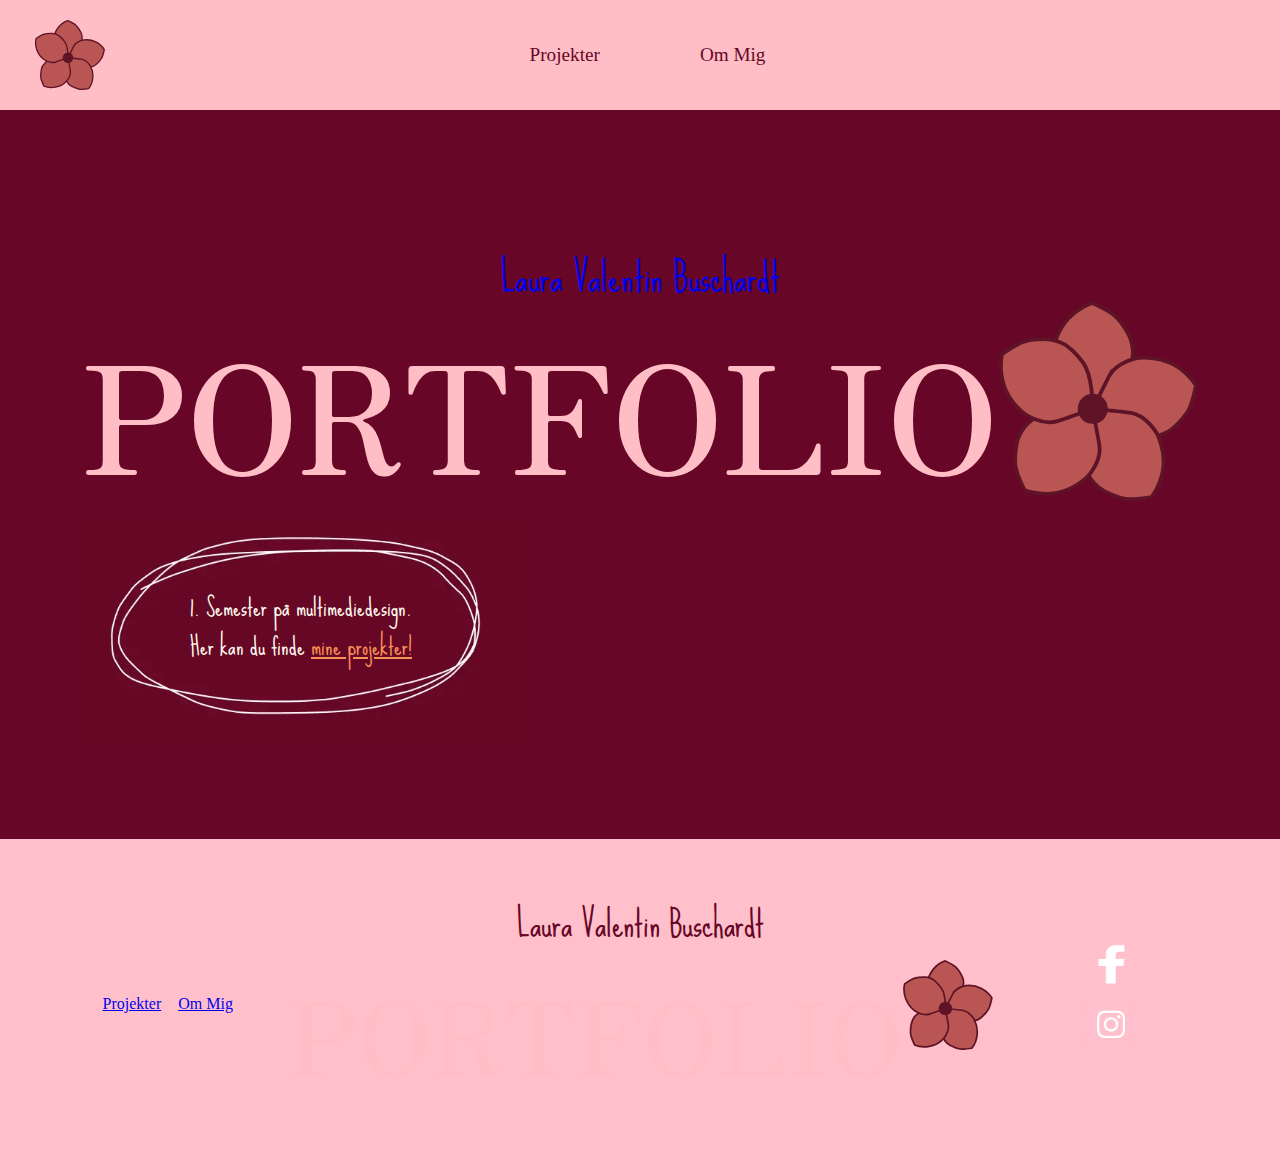
<file: index.html>
<!DOCTYPE html>
<html lang="en">

<head>
    <meta charset="UTF-8">
    <meta name="viewport" content="width=device-width, initial-scale=1.0">
    <meta name="robots" content="noindex">

    <link rel="preconnect" href="https://fonts.googleapis.com">
    <link rel="preconnect" href="https://fonts.gstatic.com" crossorigin>
    <link href="https://fonts.googleapis.com/css2?family=Zen+Old+Mincho:wght@600&display=swap" rel="stylesheet">
    <link href="https://fonts.googleapis.com/css2?family=Sue+Ellen+Francisco&display=swap" rel="stylesheet">
    <link href="https://fonts.googleapis.com/css2?family=Jost:ital@0;1&display=swap" rel="stylesheet">
    <link href="https://fonts.googleapis.com/css2?family=Jost:ital,wght@0,500;1,500&display=swap" rel="stylesheet">

    <link rel="stylesheet" href="css/general.css">
    <link rel="stylesheet" href="css/burger.css">
    <link rel="stylesheet" href="css/footer.css">
    <link rel="stylesheet" href="css/index.css">
    <link rel="icon" type="image/png" sizes="32x32" href="billeder/favicon-32x32.png">
    <title>Portfolio</title>

</head>

<body>
    <header>
        <div class="logo">
            <a href="index.html"> <img src="billeder/logo.svg" alt="logo"> </a>
        </div>

        <nav>
            <ul class="menu">
                <li><a href="projekt.html">Projekter</a></li>
                <li><a href="om.html">Om Mig</a></li>
            </ul>

            <button class="burger">
                <span class="line"></span>
                <span class="line"></span>
                <span class="line"></span>
            </button>
        </nav>
    </header>

    <main class="forside">

        <a href="om.html" id="a_h2">
            <h2 class="forside_h2">Laura Valentin Buschardt</h2>
        </a>

        <div class="del_to">
            <h1>PORTFOLIO</h1>
            <img src="billeder/logo.svg" alt="logo" class="main_logo">
        </div>

        <div class="del_tre">
            <img src="billeder/forside_cirkel.webp" alt="cirkel">
            <div class="tekst">
                <h3>1. Semester på multimediedesign.</h3>
                <h3>Her kan du finde <a href="projekt.html">mine projekter!</a></h3>
            </div>

        </div>


    </main>

    <footer>
        <section>
            <div class="footer_text">
                <a href="om.html">
                    <h3>Laura Valentin Buschardt</h3>
                </a>
                <a href="index.html">
                    <div class="footer_top">
                        <h1 class="h1_footer">PORTFOLIO</h1>
                        <img src="billeder/logo.svg" alt="logo" class="footer_logo">
                    </div>
                </a>

            </div>

            <div class="footer_knapper">
                <a href="projekt.html" class="knap">Projekter</a>
                <a href="om.html" class="knap">Om Mig</a>

            </div>

            <div class="footer_socials">
                <a href="https://www.facebook.com/lauravalentin.buschardt/" target="_blank"
                    rel="noopener noreferrer"><img src="billeder/facebook.webp" alt="facebook" class="facebook"></a>
                <a href="https://www.instagram.com/laurabuschardt/" target="_blank" rel="noopener noreferrer"><img
                        src="billeder/instagram.webp" alt="instagram" class="instagram"></a>

            </div>
        </section>

    </footer>

    <script src="javascript/burger.js"></script>
</body>


</html>
</file>
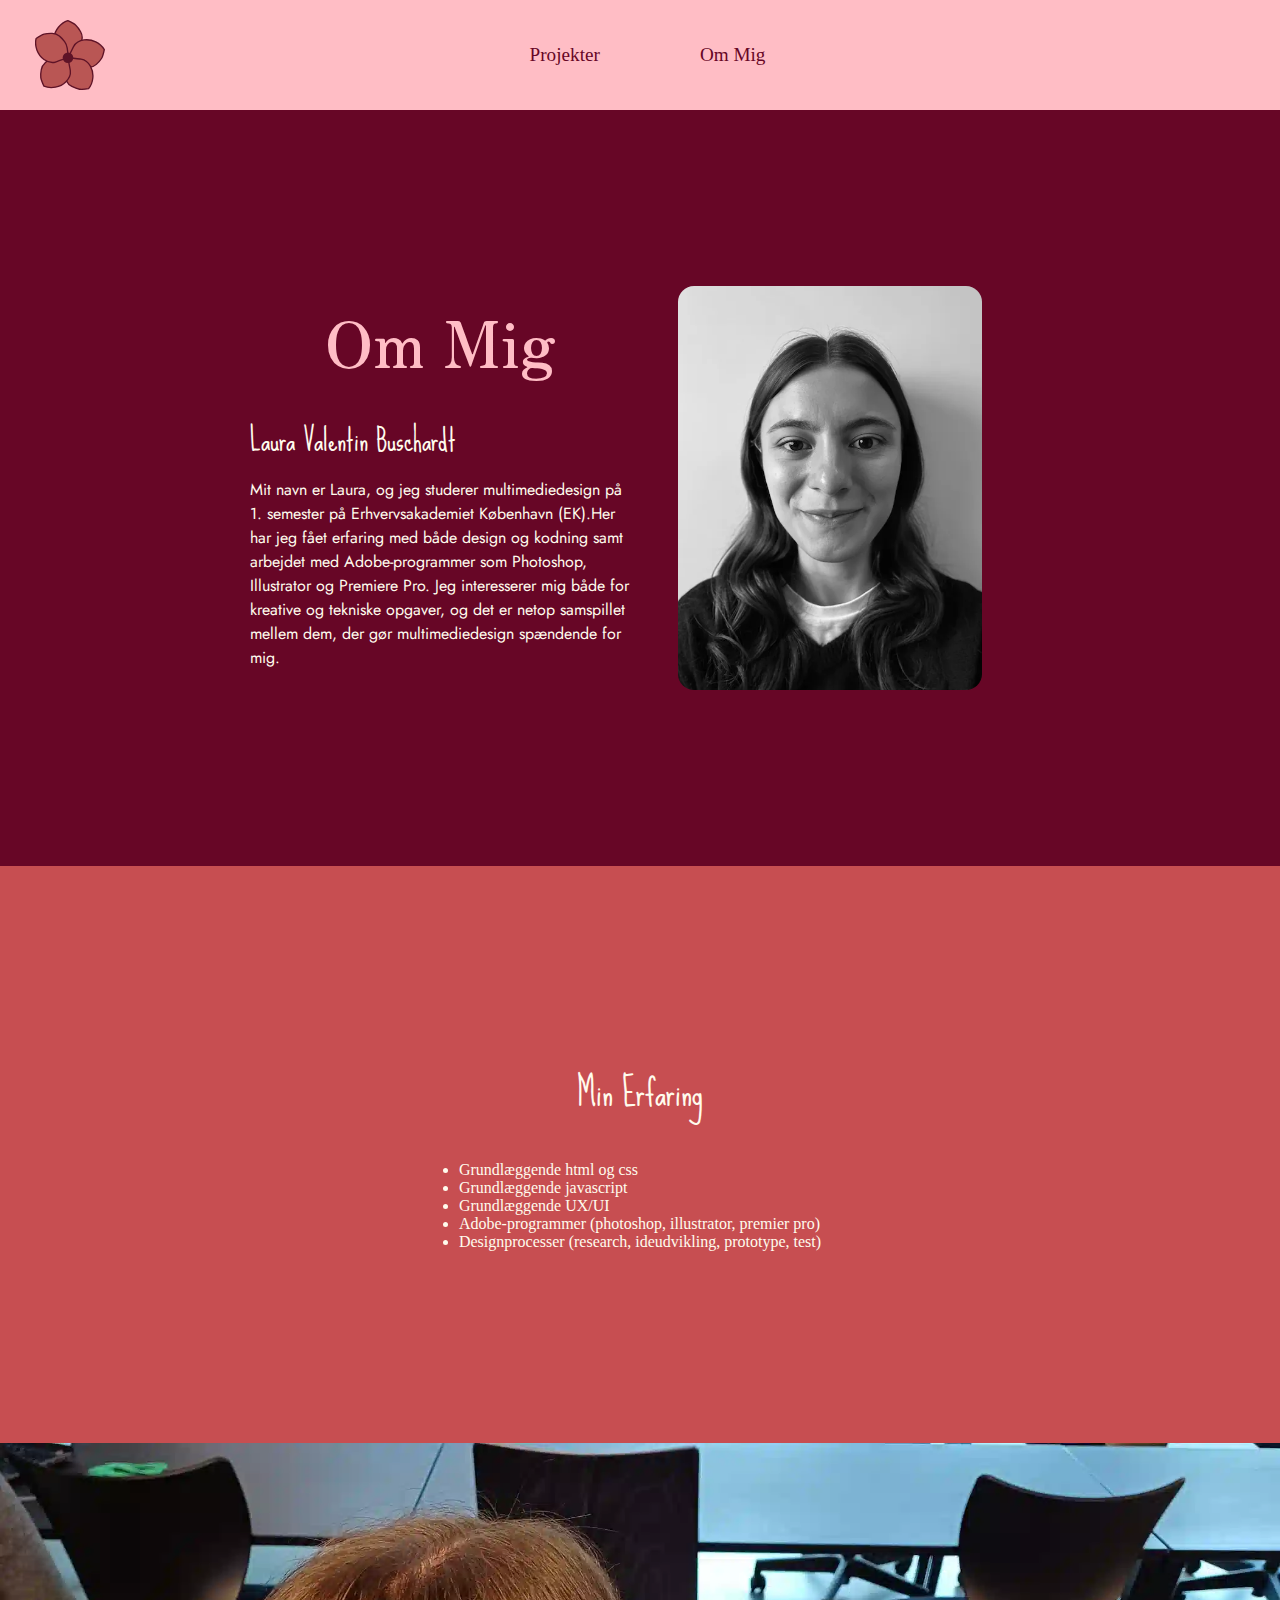
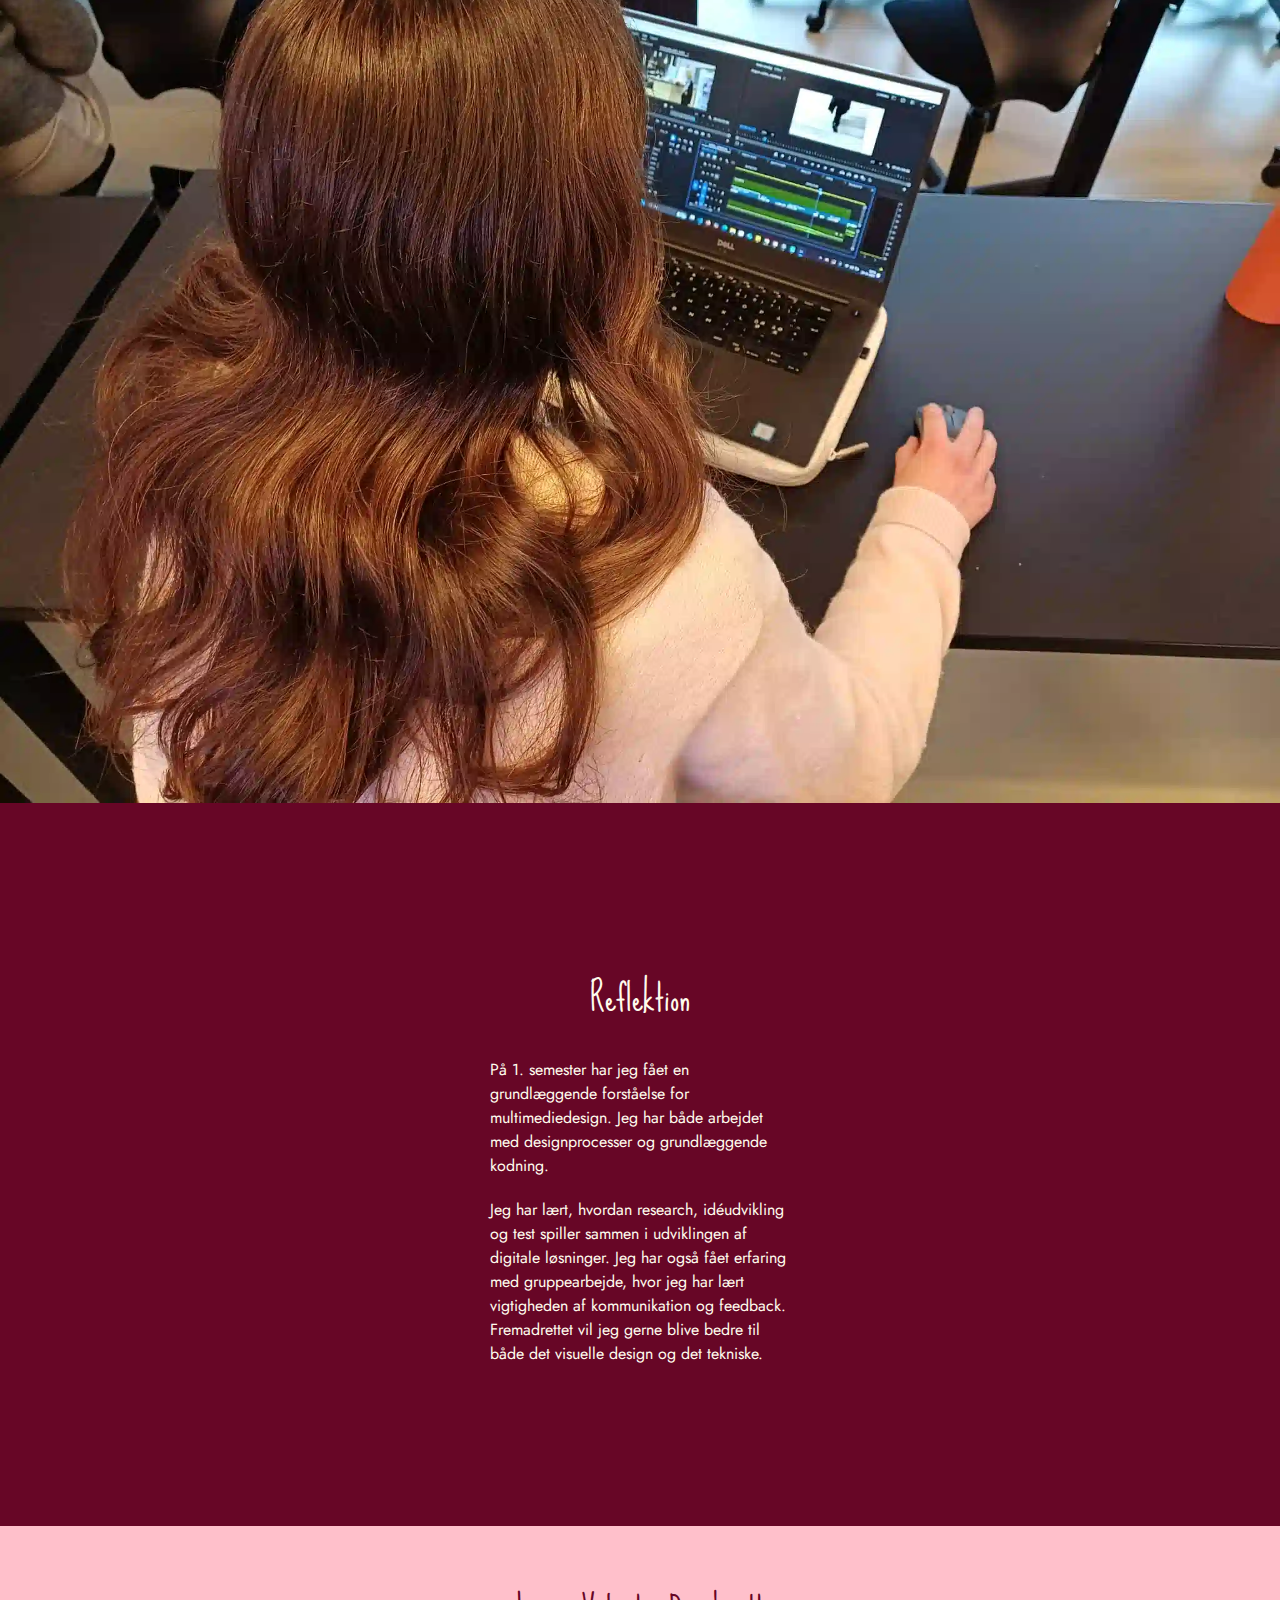
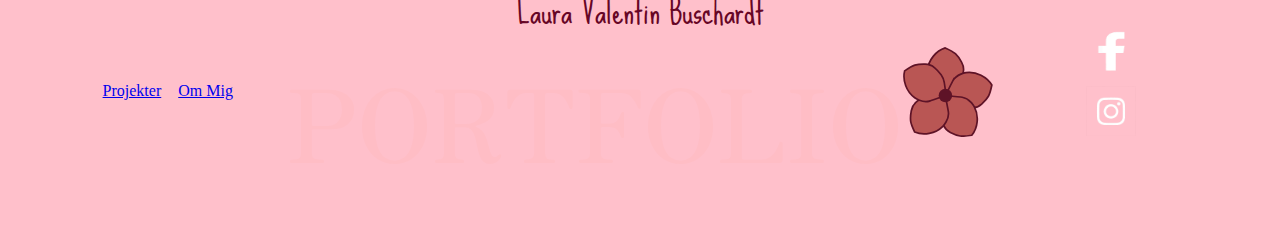
<file: om.html>
<!DOCTYPE html>
<html lang="en">

<head>
    <meta charset="UTF-8">
    <meta name="viewport" content="width=device-width, initial-scale=1.0">
    <meta name="robots" content="noindex">

    <link rel="preconnect" href="https://fonts.googleapis.com">
    <link rel="preconnect" href="https://fonts.gstatic.com" crossorigin>
    <link href="https://fonts.googleapis.com/css2?family=Zen+Old+Mincho:wght@600&display=swap" rel="stylesheet">
    <link href="https://fonts.googleapis.com/css2?family=Sue+Ellen+Francisco&display=swap" rel="stylesheet">
    <link href="https://fonts.googleapis.com/css2?family=Jost:ital@0;1&display=swap" rel="stylesheet">
    <link href="https://fonts.googleapis.com/css2?family=Jost:ital,wght@0,500;1,500&display=swap" rel="stylesheet">

    <link rel="stylesheet" href="css/general.css">
    <link rel="stylesheet" href="css/burger.css">
    <link rel="stylesheet" href="css/footer.css">
    <link rel="stylesheet" href="css/om.css">
    <link rel="stylesheet" href="css/animationer.css">
    <link rel="icon" type="image/png" sizes="32x32" href="billeder/favicon-32x32.png">
    <title>Projekter</title>

</head>

<body>
    <header>
        <div class="logo">
            <a href="index.html"> <img src="billeder/logo.svg" alt="logo"> </a>
        </div>

        <nav>
            <ul class="menu">
                <li><a href="projekt.html">Projekter</a></li>
                <li><a href="om.html">Om Mig</a></li>
            </ul>

            <button class="burger">
                <span class="line"></span>
                <span class="line"></span>
                <span class="line"></span>
            </button>
        </nav>
    </header>

    <main>
        <section class="om_1">
            <div class="om_1_1">
                <div>
                    <h1>Om Mig</h1>
                    <h3>Laura Valentin Buschardt</h3>
                    <p class="p_1">
                        Mit navn er Laura, og jeg studerer multimediedesign på 1. semester på Erhvervsakademiet
                        København
                        (EK).Her har jeg
                        fået
                        erfaring med både design og kodning samt arbejdet med Adobe-programmer som Photoshop,
                        Illustrator og
                        Premiere Pro. Jeg
                        interesserer mig både for kreative og tekniske opgaver, og det er netop samspillet mellem dem,
                        der
                        gør
                        multimediedesign
                        spændende for mig.

                    </p>
                </div>

                <img src="billeder/laura.webp" alt="Laura">

            </div>


        </section>
        <section class="om_2">
            <div id="basket">
                <h2> Min Erfaring</h2>
                <ul>
                    <li> Grundlæggende html og css </li>
                    <li> Grundlæggende javascript</li>
                    <li>Grundlæggende UX/UI</li>
                    <li> Adobe-programmer (photoshop, illustrator, premier pro)</li>
                    <li>Designprocesser (research, ideudvikling, prototype, test)</li>
                </ul>
            </div>
            <img src="billeder/laura2.webp" alt="Laura" id="basket">

        </section>
        <section class="om_3">
            <div id="basket">
                <h2>Reflektion</h2>
                <p class="p_2">
                    På 1. semester har jeg fået en grundlæggende forståelse for multimediedesign. Jeg har både arbejdet
                    med
                    designprocesser
                    og grundlæggende kodning.
                </p>
                <p>
                    Jeg har lært, hvordan research, idéudvikling og test spiller sammen i
                    udviklingen af digitale
                    løsninger. Jeg har også fået erfaring med gruppearbejde, hvor jeg har lært vigtigheden af
                    kommunikation
                    og feedback.
                    Fremadrettet vil jeg gerne blive bedre til både det visuelle design og det tekniske.
                </p>

            </div>

        </section>


    </main>

    <footer>
        <section>
            <div class="footer_text">
                <a href="om.html">
                    <h3>Laura Valentin Buschardt</h3>
                </a>
                <a href="index.html">
                    <div class="footer_top">
                        <h1 class="h1_footer">PORTFOLIO</h1>
                        <img src="billeder/logo.svg" alt="logo" class="footer_logo">
                    </div>
                </a>

            </div>

            <div class="footer_knapper">
                <a href="projekt.html" class="knap">Projekter</a>
                <a href="om.html" class="knap">Om Mig</a>

            </div>

            <div class="footer_socials">
                <a href="https://www.facebook.com/lauravalentin.buschardt/" target="_blank"
                    rel="noopener noreferrer"><img src="billeder/facebook.webp" alt="facebook" class="facebook"></a>
                <a href="https://www.instagram.com/laurabuschardt/" target="_blank" rel="noopener noreferrer"><img
                        src="billeder/instagram.webp" alt="instagram" class="instagram"></a>

            </div>
        </section>

    </footer>

    <script src="javascript/burger.js"></script>
</body>


</html>
</file>
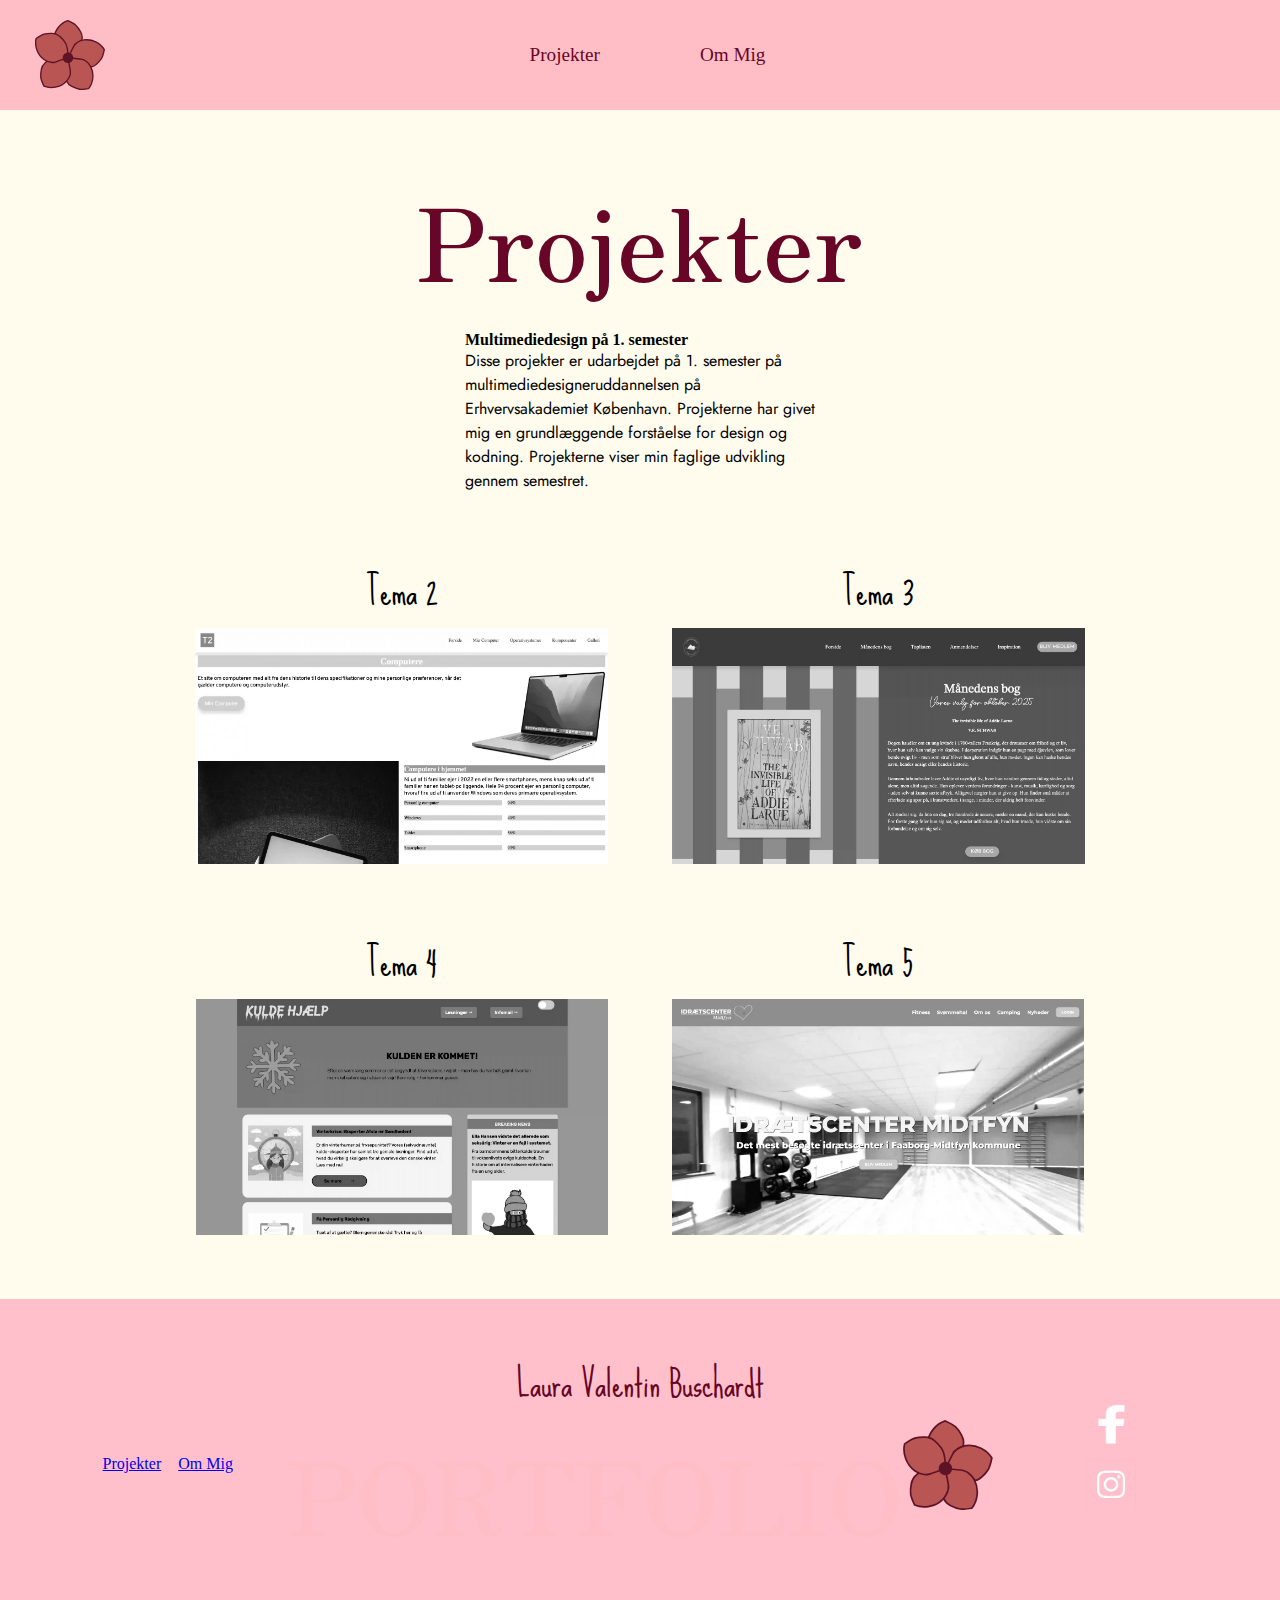
<file: projekt.html>
<!DOCTYPE html>
<html lang="en">

<head>
    <meta charset="UTF-8">
    <meta name="viewport" content="width=device-width, initial-scale=1.0">
    <meta name="robots" content="noindex">

    <link rel="preconnect" href="https://fonts.googleapis.com">
    <link rel="preconnect" href="https://fonts.gstatic.com" crossorigin>
    <link href="https://fonts.googleapis.com/css2?family=Zen+Old+Mincho:wght@600&display=swap" rel="stylesheet">
    <link href="https://fonts.googleapis.com/css2?family=Sue+Ellen+Francisco&display=swap" rel="stylesheet">
    <link href="https://fonts.googleapis.com/css2?family=Jost:ital@0;1&display=swap" rel="stylesheet">
    <link href="https://fonts.googleapis.com/css2?family=Jost:ital,wght@0,500;1,500&display=swap" rel="stylesheet">

    <link rel="stylesheet" href="css/general.css">
    <link rel="stylesheet" href="css/burger.css">
    <link rel="stylesheet" href="css/footer.css">
    <link rel="stylesheet" href="css/projekt.css">
    <link rel="icon" type="image/png" sizes="32x32" href="billeder/favicon-32x32.png">
    <title>Projekter</title>

</head>

<body>
    <header>
        <div class="logo">
            <a href="index.html"> <img src="billeder/logo.svg" alt="logo"> </a>
        </div>

        <nav>
            <ul class="menu">
                <li><a href="projekt.html">Projekter</a></li>
                <li><a href="om.html">Om Mig</a></li>
            </ul>

            <button class="burger">
                <span class="line"></span>
                <span class="line"></span>
                <span class="line"></span>
            </button>
        </nav>
    </header>

    <main>
        <section class="section">
            <div class="projekt_1">
                <h1 class="h1_rod">Projekter</h1>
                <div>
                    <h4>Multimediedesign på 1. semester</h4>
                    <p>
                        Disse projekter er udarbejdet på 1. semester på multimediedesigneruddannelsen på
                        Erhvervsakademiet
                        København.
                        Projekterne har givet mig en grundlæggende forståelse for design og kodning. Projekterne viser
                        min
                        faglige udvikling
                        gennem semestret.
                    </p>
                </div>
            </div>

            <div class="projekt_2">
                <div class="h3_img">
                    <div class="div1">
                        <a href="tema2.html">
                            <h3>Tema 2</h3>
                        </a>
                        <a href="tema2.html"><img src="billeder/tema2.webp" alt="tema2"></a>
                    </div>
                    <div class="div1">
                        <a href="tema3.html">
                            <h3>Tema 3</h3>
                        </a>
                        <a href="tema3.html"><img src="billeder/tema3.webp" alt="Tema3"></a>
                    </div>
                </div>

                <div class="h3_img">
                    <div class="div2">
                        <a href="tema4.html">
                            <h3>Tema 4</h3>
                        </a>
                        <a href="tema4.html"><img src="billeder/tema4.webp" alt="tema4"></a>
                    </div>
                    <div class="div2">
                        <a href="tema5.html">
                            <h3>Tema 5</h3>
                        </a>
                        <a href="tema5.html"><img src="billeder/tema5.webp" alt="Tema5"></a>
                    </div>
                </div>

            </div>
        </section>


    </main>

    <footer>
        <section>
            <div class="footer_text">
                <a href="om.html">
                    <h3>Laura Valentin Buschardt</h3>
                </a>
                <a href="index.html">
                    <div class="footer_top">
                        <h1 class="h1_footer">PORTFOLIO</h1>
                        <img src="billeder/logo.svg" alt="logo" class="footer_logo">
                    </div>
                </a>

            </div>

            <div class="footer_knapper">
                <a href="projekt.html" class="knap">Projekter</a>
                <a href="om.html" class="knap">Om Mig</a>

            </div>

            <div class="footer_socials">
                <a href="https://www.facebook.com/lauravalentin.buschardt/" target="_blank"
                    rel="noopener noreferrer"><img src="billeder/facebook.webp" alt="facebook" class="facebook"></a>
                <a href="https://www.instagram.com/laurabuschardt/" target="_blank" rel="noopener noreferrer"><img
                        src="billeder/instagram.webp" alt="instagram" class="instagram"></a>

            </div>
        </section>

    </footer>

    <script src="javascript/burger.js"></script>
</body>


</html>
</file>
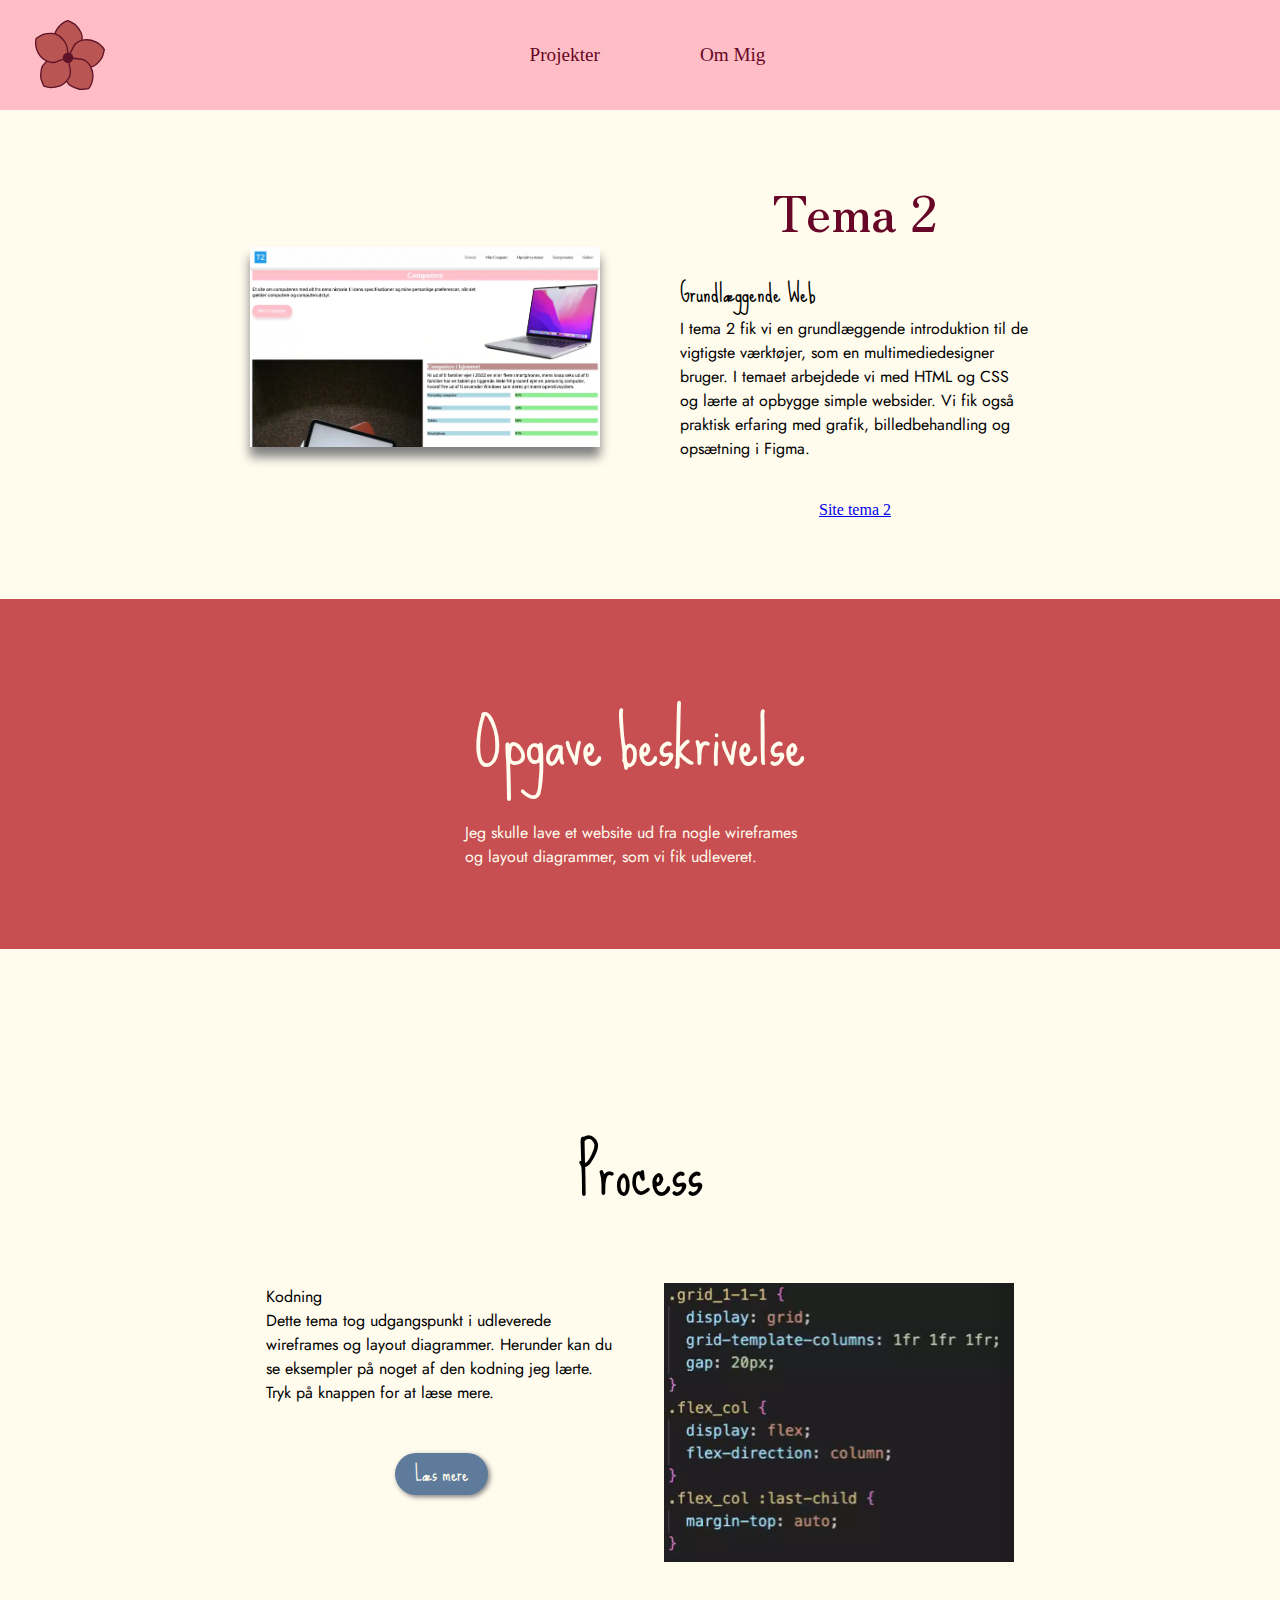
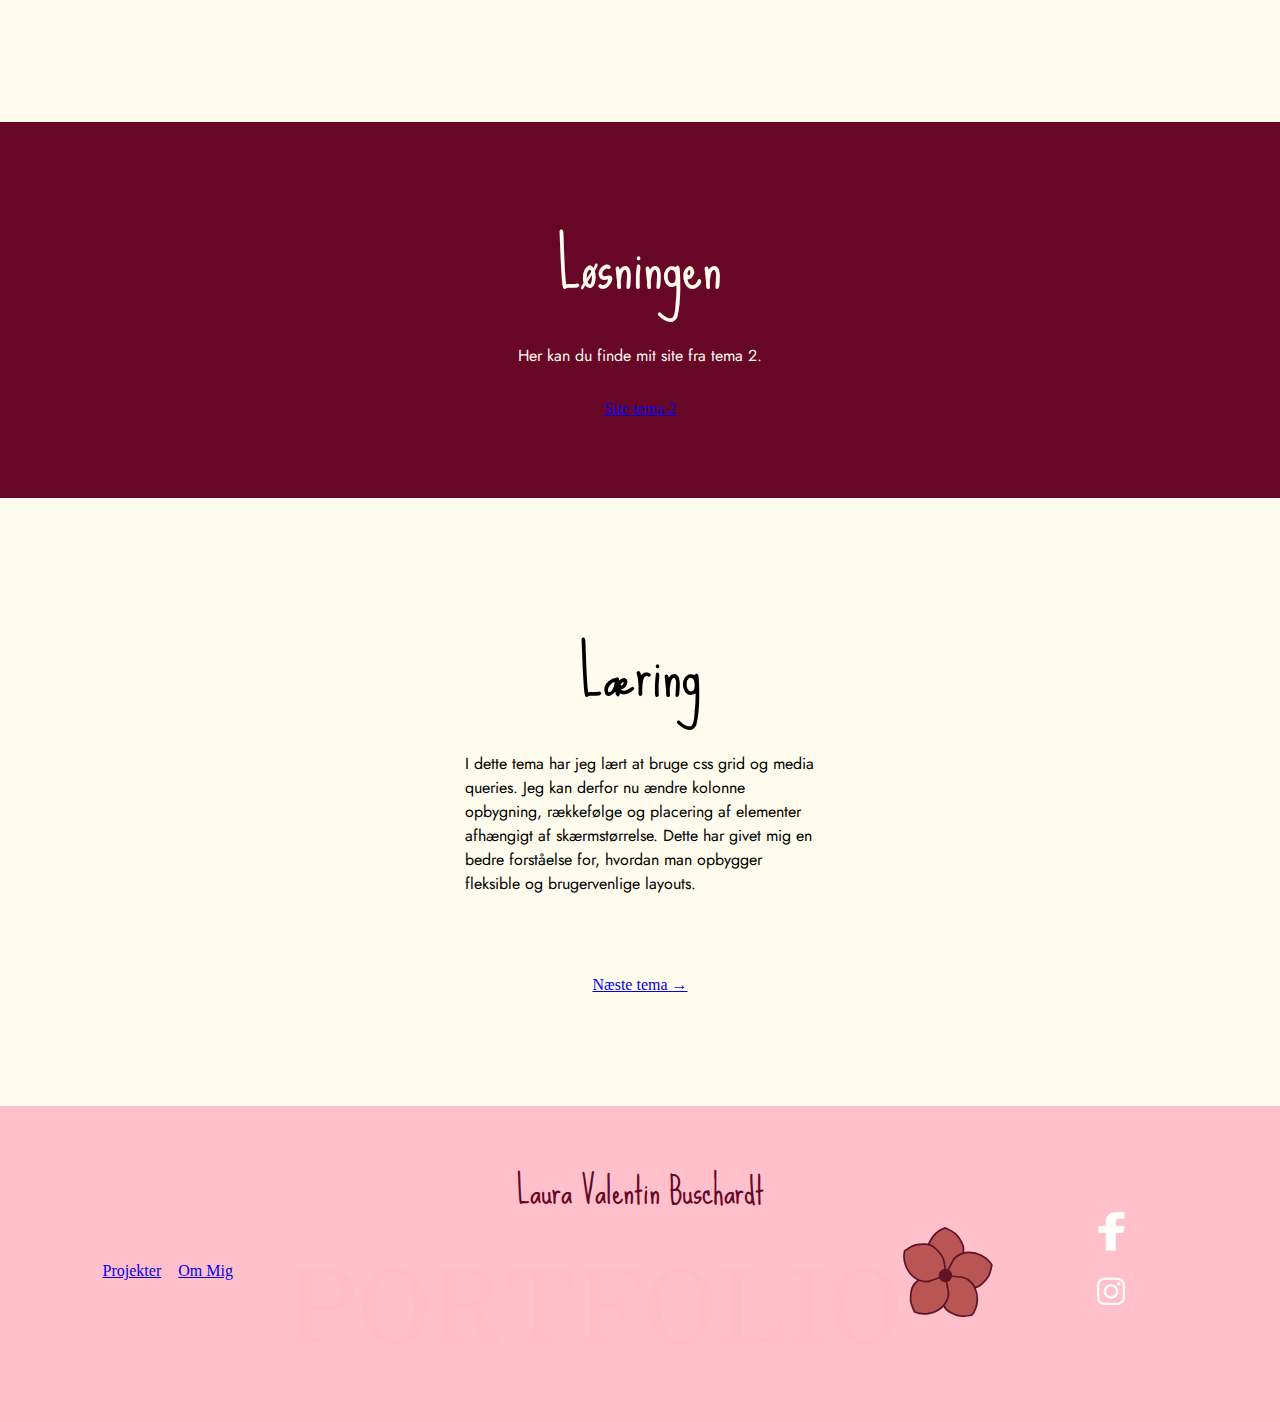
<file: tema2.html>
<!DOCTYPE html>
<html lang="en">

<head>
    <meta charset="UTF-8">
    <meta name="viewport" content="width=device-width, initial-scale=1.0">
    <meta name="robots" content="noindex">

    <link rel="preconnect" href="https://fonts.googleapis.com">
    <link rel="preconnect" href="https://fonts.gstatic.com" crossorigin>
    <link href="https://fonts.googleapis.com/css2?family=Zen+Old+Mincho:wght@600&display=swap" rel="stylesheet">
    <link href="https://fonts.googleapis.com/css2?family=Sue+Ellen+Francisco&display=swap" rel="stylesheet">
    <link href="https://fonts.googleapis.com/css2?family=Jost:ital@0;1&display=swap" rel="stylesheet">
    <link href="https://fonts.googleapis.com/css2?family=Jost:ital,wght@0,500;1,500&display=swap" rel="stylesheet">

    <link rel="stylesheet" href="css/general.css">
    <link rel="stylesheet" href="css/burger.css">
    <link rel="stylesheet" href="css/footer.css">
    <link rel="stylesheet" href="css/tema.css">
    <link rel="stylesheet" href="css/dialog.css">
    <link rel="stylesheet" href="css/animationer.css">
    <link rel="icon" type="image/png" sizes="32x32" href="billeder/favicon-32x32.png">
    <title>Tema 2</title>

</head>

<body>
    <header>
        <div class="logo">
            <a href="index.html"> <img src="billeder/logo.svg" alt="logo"> </a>
        </div>

        <nav>
            <ul class="menu">
                <li><a href="projekt.html">Projekter</a></li>
                <li><a href="om.html">Om Mig</a></li>
            </ul>

            <button class="burger">
                <span class="line"></span>
                <span class="line"></span>
                <span class="line"></span>
            </button>
        </nav>
    </header>

    <main>
        <section class="section_2_1">
            <div class="div_2_1">
                <h1 class="h1_rod"> Tema 2 </h1>
                <h3>Grundlæggende Web</h3>
                <p>I tema 2 fik vi en grundlæggende introduktion til de vigtigste værktøjer, som en multimediedesigner
                    bruger. I temaet
                    arbejdede vi med HTML og CSS og lærte at opbygge simple websider. Vi fik også praktisk erfaring med
                    grafik,
                    billedbehandling og opsætning i Figma.</p>
                <a href="https://laurabuschardt.github.io/website/index.html" target="_blank" rel="noopener noreferrer"
                    class="knap">Site tema 2</a>

            </div>
            <a href="https://laurabuschardt.github.io/website/index.html" target="_blank" rel="noopener noreferrer"><img
                    src="billeder/tema2.webp" alt="tema2"></a>


        </section>

        <section class="section_2_2" id="basket">
            <div>
                <h2>Opgave beskrivelse</h2>
                <p>Jeg skulle lave et website ud fra nogle wireframes og layout diagrammer, som vi fik udleveret.</p>

            </div>

        </section>
        <section class="section_2_3" id="basket">
            <h2>Process</h2>
            <div class="flex">
                <div class="p_cta">
                    <p class="p_bold">Kodning</p>
                    <p> Dette tema tog udgangspunkt i udleverede wireframes og layout diagrammer. Herunder kan du se
                        eksempler på noget af den kodning jeg lærte. Tryk på knappen for at læse mere.</p>

                    <dialog id="dialog1">
                        <h2>Kodning</h2>
                        <div>
                            <h3>Grid</h3>

                            <p>
                                Ved at opsætte en display:grid; fortæller jeg den, at jeg gerne vil lave et grid, og med
                                med
                                ‘grid-template-columns: 1fr 1fr;' fortæller jeg den, at jeg gerne vil have 2 kolonner
                                der
                                fylder lige meget hver.
                            </p>
                            <img src="billeder/dialog1_tema2.webp" alt="grid">

                            <p>På den måde får vi to div’er til at stå ved siden af hinanden. Resultat:</p>
                            <img src="billeder/dialog1_2.webp" alt="resultat">
                        </div>
                        <div>
                            <h3>Last child</h3>
                            <p>
                                Som forklaret før, kan man se, at jeg sætter layoutet op i 3 kolonner. For at sikre, at
                                sidste element i hver kolonne
                                flugter langs bunden, bruger jeg ‘last-child’. Den kalder på det sidste element i hver
                                kolonne. Jeg bruger derefter
                                ‘margin-top:auto;’ for at tvinge elementet helt i bund. Nu ligger alle af de tre sidste
                                elementer i hver kolonne på
                                række, og det er uanset mængden af indhold i de enkelte kolonner.
                            </p>
                            <img src="billeder/kode2.webp" alt="last-child">
                            <p>
                                I dette tilfælde er det sidste element i hver kolonne et billede. Resultat:

                            </p>
                            <img src="billeder/dialog1_3.webp" alt="resultat" class="last">

                        </div>



                    </dialog>
                    <button class="knap" id="cta_open1">Læs mere</button>

                </div>
                <img src="billeder/kode2.webp" alt="kode">

            </div>
        </section>
        <section class="section_2_4" id="basket">
            <div>
                <h2>Løsningen</h2>
                <p>Her kan du finde mit site fra tema 2.</p>
                <a href="https://laurabuschardt.github.io/website/index.html" target="_blank" rel="noopener noreferrer"
                    class="knap">Site tema 2</a>

            </div>

        </section>
        <section class="section_2_5">
            <div id="basket">
                <div>
                    <h2> Læring</h2>
                    <p>I dette tema har jeg lært at bruge css grid og media
                        queries. Jeg kan derfor nu ændre kolonne opbygning, rækkefølge og placering af
                        elementer afhængigt af
                        skærmstørrelse. Dette har givet mig en bedre forståelse for, hvordan man opbygger fleksible og
                        brugervenlige layouts. </p>
                </div>


                <a href="tema3.html" class="link"><span>Næste tema &#8594;</span> </a>
            </div>

        </section>

    </main>

    <footer>
        <section>
            <div class="footer_text">
                <a href="om.html">
                    <h3>Laura Valentin Buschardt</h3>
                </a>
                <a href="index.html">
                    <div class="footer_top">
                        <h1 class="h1_footer">PORTFOLIO</h1>
                        <img src="billeder/logo.svg" alt="logo" class="footer_logo">
                    </div>
                </a>

            </div>

            <div class="footer_knapper">
                <a href="projekt.html" class="knap">Projekter</a>
                <a href="om.html" class="knap">Om Mig</a>
            </div>

            <div class="footer_socials">
                <a href="https://www.facebook.com/lauravalentin.buschardt/" target="_blank"
                    rel="noopener noreferrer"><img src="billeder/facebook.webp" alt="facebook" class="facebook"></a>
                <a href="https://www.instagram.com/laurabuschardt/" target="_blank" rel="noopener noreferrer"><img
                        src="billeder/instagram.webp" alt="instagram" class="instagram"></a>

            </div>
        </section>

    </footer>

    <script src="javascript/burger.js"></script>
    <script src="javascript/dialog.js"></script>
</body>


</html>
</file>
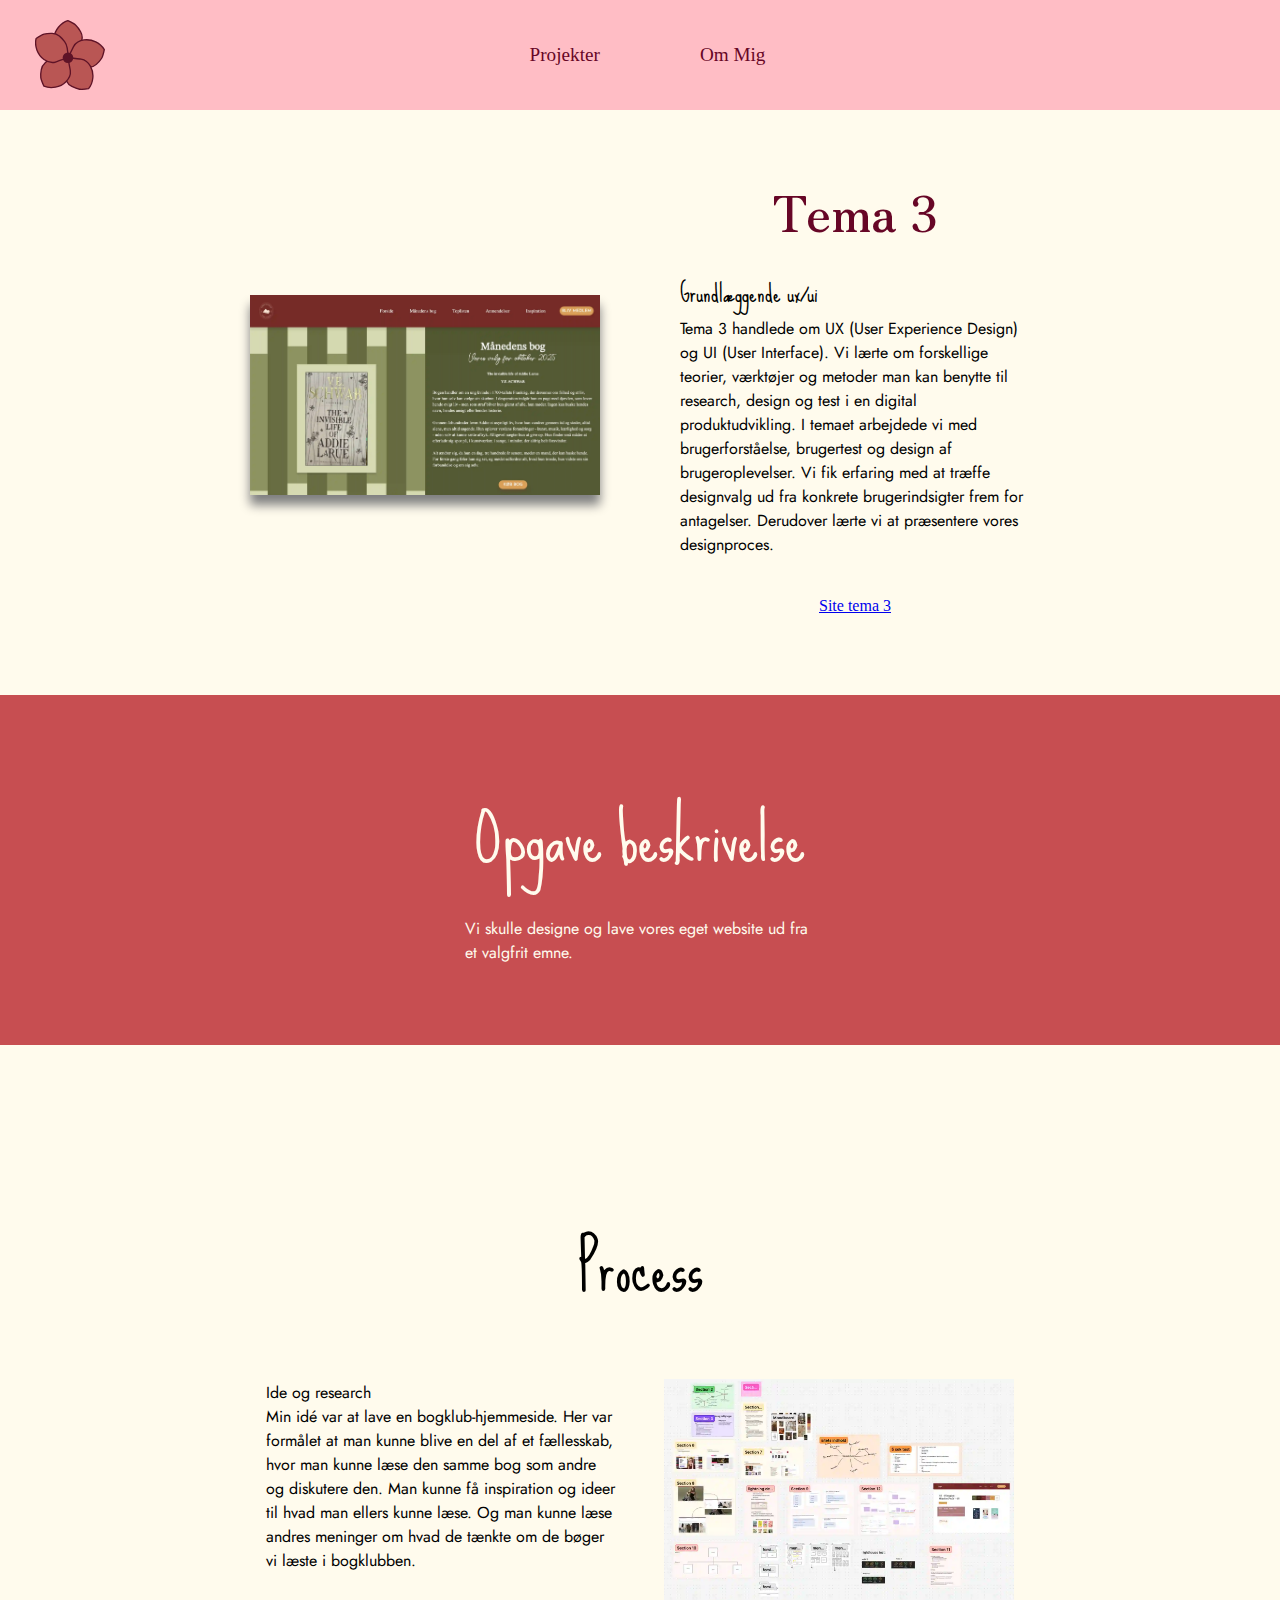
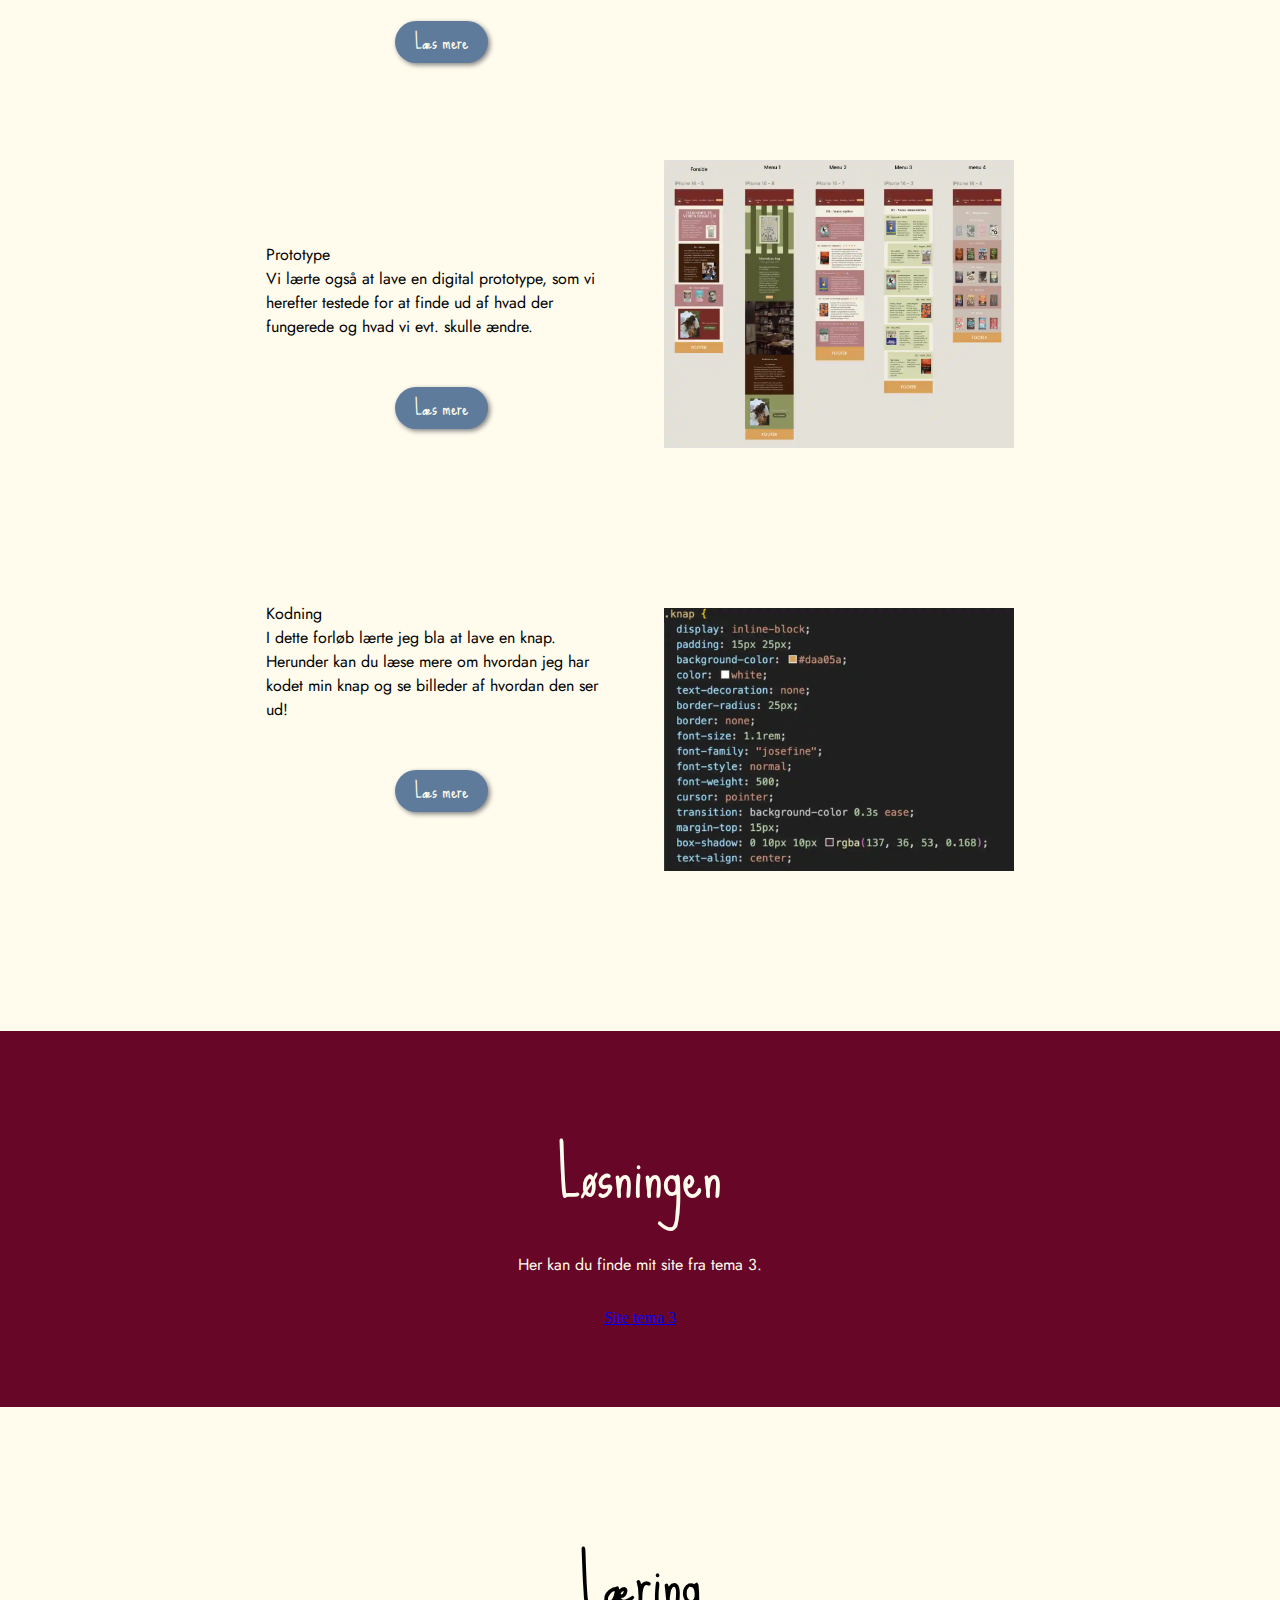
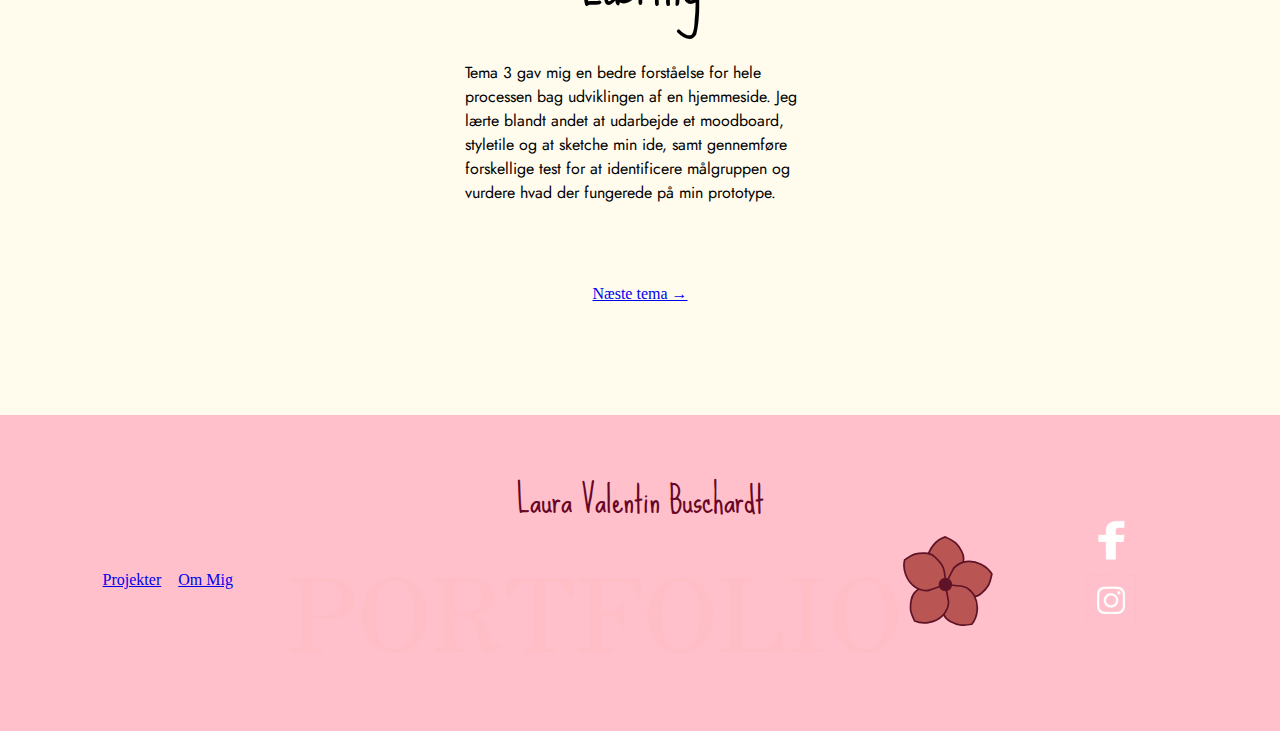
<file: tema3.html>
<!DOCTYPE html>
<html lang="en">

<head>
    <meta charset="UTF-8">
    <meta name="viewport" content="width=device-width, initial-scale=1.0">
    <meta name="robots" content="noindex">

    <link rel="preconnect" href="https://fonts.googleapis.com">
    <link rel="preconnect" href="https://fonts.gstatic.com" crossorigin>
    <link href="https://fonts.googleapis.com/css2?family=Zen+Old+Mincho:wght@600&display=swap" rel="stylesheet">
    <link href="https://fonts.googleapis.com/css2?family=Sue+Ellen+Francisco&display=swap" rel="stylesheet">
    <link href="https://fonts.googleapis.com/css2?family=Jost:ital@0;1&display=swap" rel="stylesheet">
    <link href="https://fonts.googleapis.com/css2?family=Jost:ital,wght@0,500;1,500&display=swap" rel="stylesheet">

    <link rel="stylesheet" href="css/general.css">
    <link rel="stylesheet" href="css/burger.css">
    <link rel="stylesheet" href="css/footer.css">
    <link rel="stylesheet" href="css/tema.css">
    <link rel="stylesheet" href="css/dialog.css">
    <link rel="stylesheet" href="css/animationer.css">
    <link rel="icon" type="image/png" sizes="32x32" href="billeder/favicon-32x32.png">
    <title>Tema 3</title>

</head>

<body>
    <header>
        <div class="logo">
            <a href="index.html"> <img src="billeder/logo.svg" alt="logo"> </a>
        </div>

        <nav>
            <ul class="menu">
                <li><a href="projekt.html">Projekter</a></li>
                <li><a href="om.html">Om Mig</a></li>
            </ul>

            <button class="burger">
                <span class="line"></span>
                <span class="line"></span>
                <span class="line"></span>
            </button>
        </nav>
    </header>


    <main>
        <section class="section_2_1">
            <div class="div_2_1">
                <h1 class="h1_rod"> Tema 3 </h1>
                <h3>Grundlæggende ux/ui</h3>
                <p>
                    Tema 3 handlede om UX (User Experience Design) og UI (User Interface). Vi lærte om forskellige
                    teorier, værktøjer og
                    metoder man kan benytte til research, design og test i en digital produktudvikling. I temaet
                    arbejdede vi med
                    brugerforståelse, brugertest og design af brugeroplevelser. Vi fik erfaring med at træffe designvalg
                    ud fra konkrete
                    brugerindsigter frem for antagelser. Derudover lærte vi at præsentere vores designproces.
                </p>
                <a href="https://laurabuschardt.github.io/vores-bogklub/index.html" target="_blank"
                    rel="noopener noreferrer" class="knap">Site tema 3</a>

            </div>
            <a href="https://laurabuschardt.github.io/vores-bogklub/index.html" target="_blank"
                rel="noopener noreferrer"><img src="billeder/tema3.webp" alt="Tema3"></a>

        </section>
        <section class="section_2_2" id="basket">
            <div>
                <h2>Opgave beskrivelse</h2>
                <p>Vi skulle designe og lave vores eget website ud fra et valgfrit emne.</p>

            </div>

        </section>

        <section class="section_2_3">
            <h2 id="basket">Process</h2>
            <div class="flex" id="basket">
                <div class="p_cta">
                    <p class="p_bold">Ide og research</p>
                    <p>
                        Min idé var at lave en bogklub-hjemmeside. Her var formålet at man kunne blive en del af et
                        fællesskab, hvor man kunne
                        læse den samme bog som andre og diskutere den. Man kunne få inspiration og ideer til hvad man
                        ellers kunne læse. Og man
                        kunne læse andres meninger om hvad de tænkte om de bøger vi læste i bogklubben.

                    </p>
                    <dialog id="dialog2">
                        <h2>Research</h2>
                        <div>
                            <p>
                                Efter at have brainstormet hvilken ide jeg gerne ville gå i dybden med, skulle jeg finde
                                ud af om der var behov for mit
                                site. Det gjorde jeg ved at lave et spørgeskema:
                            </p>
                            <img src="billeder/tema3_spm.webp" alt="spørgeskema">
                            <div class="h3_p">
                                <h3>
                                    Målgruppen:
                                </h3>
                                <p>
                                    Kvinder i starten af tyverne, der gerne vil have et fællesskab, inspiration og viden
                                    om
                                    bøger.
                                </p>
                            </div>
                            <div class="h3_p">
                                <h3>
                                    Var der behov for mit site?:
                                </h3>
                                <p>
                                    Ja! Jeg fandt ud af at 80% af dem der svarede på spørgeskemaet, synes at det var
                                    svært at
                                    finde en bogklub at være med i.
                                </p>
                            </div>
                        </div>
                        <div>
                            <h2>Ideudvikling</h2>
                            <p>Derefter lavede jeg moodboard, styletile og brugerflows.</p>
                            <img src="billeder/tema3_moodboard.webp" alt="Moodboard">
                            <h3>Sketches</h3>
                            <p>Vi lavede også sketch ideer til hvordan siderne på vores site skulle opstilles. Herunder
                                kan du se mine sketches:</p>
                            <img src="billeder/tema3_sketch.webp" alt="sketch" class="last">

                        </div>
                    </dialog>
                    <button class="knap" id="cta_open2">Læs mere</button>

                </div>
                <img src="billeder/tema3_1.webp" alt="ideer" class="billede">

            </div>

            <div class="flex" id="basket">
                <div class="p_cta">
                    <p class="p_bold">Prototype</p>
                    <p>
                        Vi lærte også at lave en digital prototype, som vi herefter testede for at finde ud af hvad der
                        fungerede og hvad vi evt.
                        skulle ændre.
                    </p>
                    <dialog id="dialog3">

                        <h2> Digital prototype</h2>
                        <div>
                            <p>Her kan du se min prototype for forsiden for desktop:</p>
                            <img src="billeder/tema3_prototype.webp" alt="ideer">

                        </div>
                        <h2 class="mellemrum">Test af prototype</h2>
                        <div class="h3_p">
                            <h3>5-sek test</h3>
                            <p>
                                Her skulle forsøgspersonen se forsiden i 5 sekunder. Derefter skulle jeg stille personen
                                nogle spørgsmål, jeg havde
                                planlagt på forhånd.
                                Her fandt jeg bla. ud af at de havde nemt ved at gennemskue formålet med siden. Og at de
                                beskrev siden med nogle af de
                                ord, jeg selv havde valgt som værdiord.

                            </p>
                        </div>
                        <img src="billeder/tema3_5sek.webp" alt="test">
                        <div class="h3_p">
                            <h3>Tænke højt test</h3>
                            <p>Vi lavede også en ‘Tænke højt’ test. Her fandt jeg ud af at det var nemmest for brugeren
                                hvis
                                mine knapper havde de
                                samme farver. Jeg tilføjede også en side, som jeg fandt ud af at brugeren synes at der
                                manglede.</p>

                        </div>

                    </dialog>
                    <button class="knap" id="cta_open3">Læs mere</button>

                </div>
                <img src="billeder/tema3_2.webp" alt="prototype" class="billede">

            </div>

            <div class="flex" id="basket">
                <div class="p_cta">
                    <p class="p_bold">Kodning</p>
                    <p>
                        I dette forløb lærte jeg bla at lave en knap. Herunder kan du læse mere om hvordan jeg har kodet
                        min knap og se billeder
                        af hvordan den ser ud!
                    </p>
                    <dialog id="dialog4">

                        <h2>Kodning af knap</h2>
                        <div>
                            <p>Jeg lavede et a-tag fordi jeg skulle linke til en ekstern side. Jeg puttede mit link ind
                                i href og gav den en class så
                                jeg kunne style den i css.</p>

                        </div>
                        <div>
                            <h2>Styling af knap</h2>
                            <p>
                                Her har jeg bla. givet knappen en border-radius for at runde hjørnerne. Jeg har givet
                                den en box-shadow og en cursor, så brugeren har lyst til at klikke på den. Og jeg har
                                prøvet at gøre den pæn
                                ved at tilføje padding, margin,
                                color, font mm.

                            </p>
                            <img src="billeder/tema3_kode.webp" alt="kode">
                            <p>Resultat:</p>

                            <img src="billeder/tema3_knap.webp" alt="knap" class="last">
                        </div>

                    </dialog>
                    <button class="knap" id="cta_open4">Læs mere</button>

                </div>
                <img src="billeder/tema3_kode.webp" alt="kode">

            </div>
        </section>
        <section class="section_2_4" id="basket">
            <div>
                <h2>Løsningen</h2>
                <p>Her kan du finde mit site fra tema 3.</p>
                <a href="https://laurabuschardt.github.io/vores-bogklub/index.html" target="_blank"
                    rel="noopener noreferrer" class="knap">Site tema 3</a>

            </div>

        </section>
        <section class="section_2_5">
            <div id="basket">
                <div>
                    <h2> Læring</h2>
                    <p>
                        Tema 3 gav mig en bedre forståelse for hele processen bag udviklingen af en hjemmeside. Jeg
                        lærte blandt andet at
                        udarbejde et moodboard, styletile og at sketche min ide, samt gennemføre forskellige test for at
                        identificere målgruppen
                        og vurdere hvad der fungerede på min prototype.

                    </p>
                </div>

                <a href="tema4.html" class="link"><span>Næste tema &#8594;</span></a>

            </div>
        </section>


    </main>

    <footer>
        <section>
            <div class="footer_text">
                <a href="om.html">
                    <h3>Laura Valentin Buschardt</h3>
                </a>
                <a href="index.html">
                    <div class="footer_top">
                        <h1 class="h1_footer">PORTFOLIO</h1>
                        <img src="billeder/logo.svg" alt="logo" class="footer_logo">
                    </div>
                </a>

            </div>

            <div class="footer_knapper">
                <a href="projekt.html" class="knap">Projekter</a>
                <a href="om.html" class="knap">Om Mig</a>

            </div>

            <div class="footer_socials">
                <a href="https://www.facebook.com/lauravalentin.buschardt/" target="_blank"
                    rel="noopener noreferrer"><img src="billeder/facebook.webp" alt="facebook" class="facebook"></a>
                <a href="https://www.instagram.com/laurabuschardt/" target="_blank" rel="noopener noreferrer"><img
                        src="billeder/instagram.webp" alt="instagram" class="instagram"></a>

            </div>
        </section>

    </footer>

    <script src="javascript/burger.js"></script>
    <script src="javascript/dialog3.js"></script>
</body>


</html>
</file>
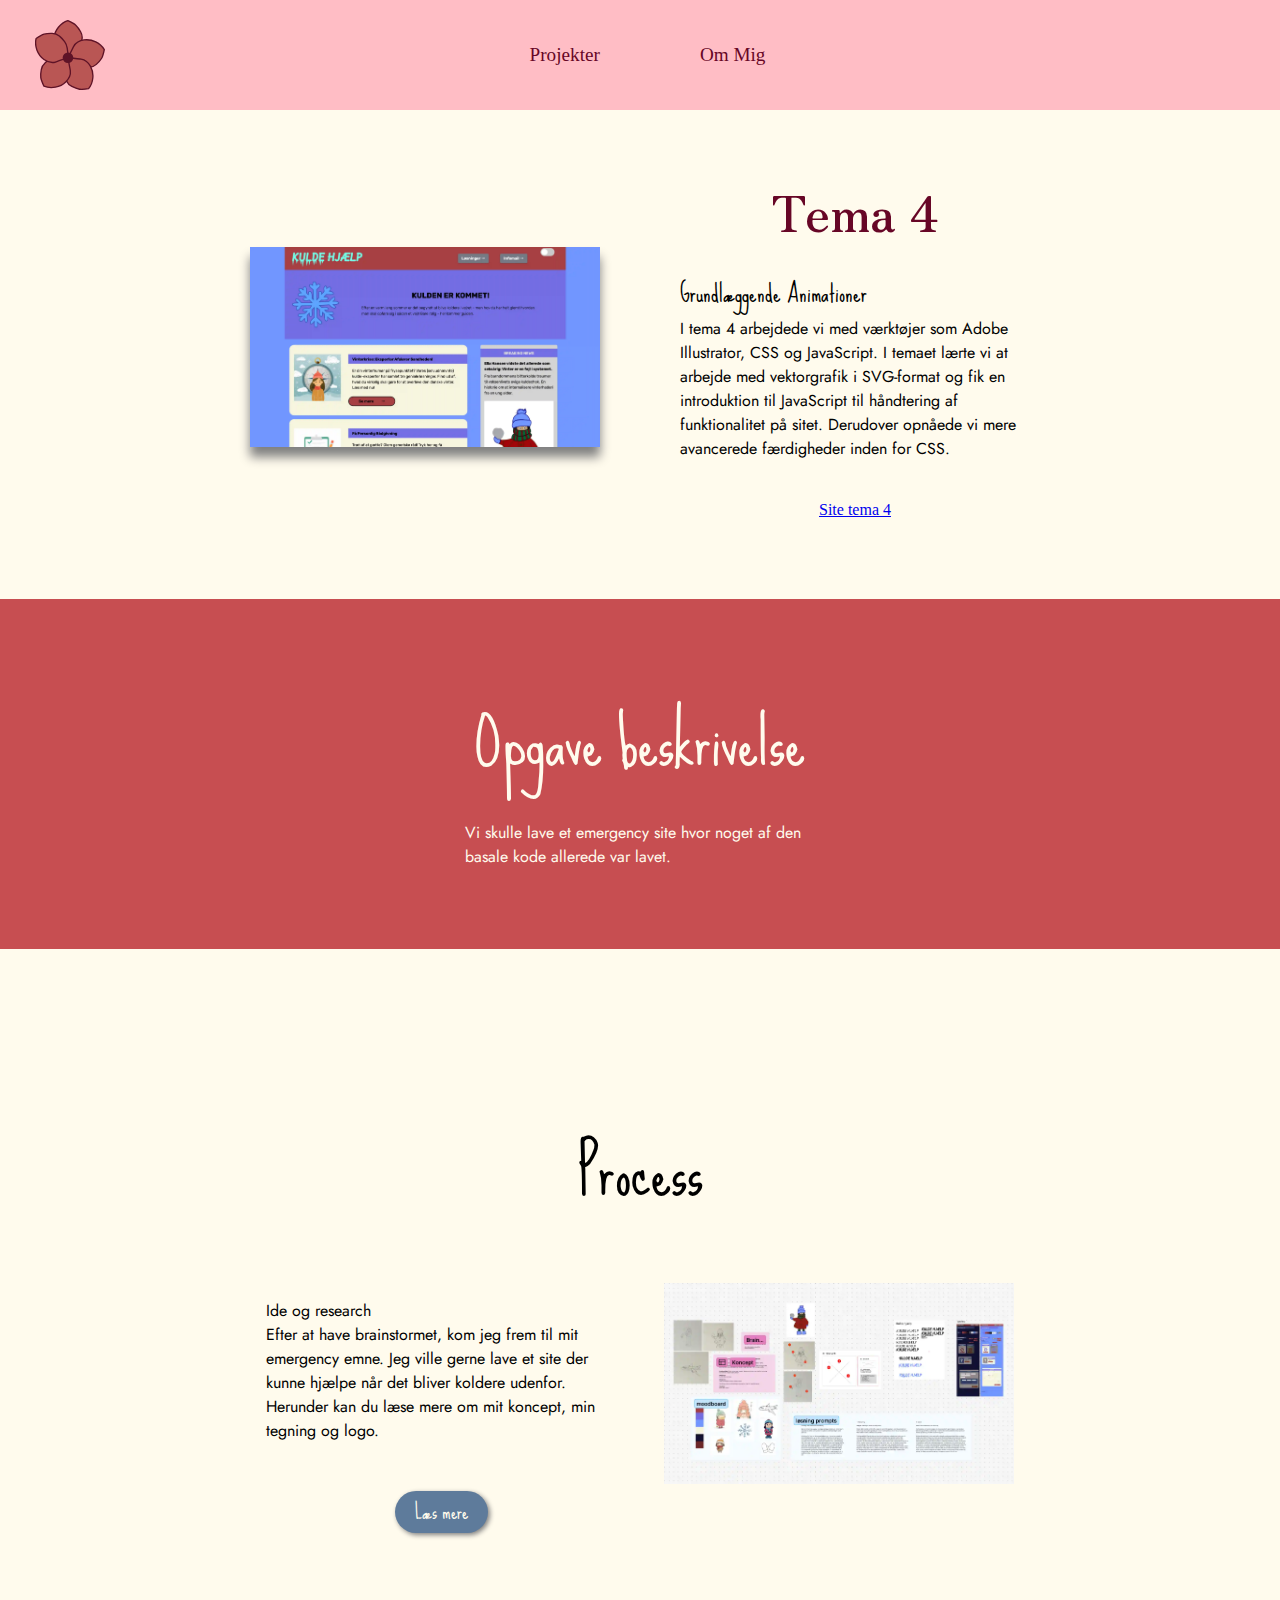
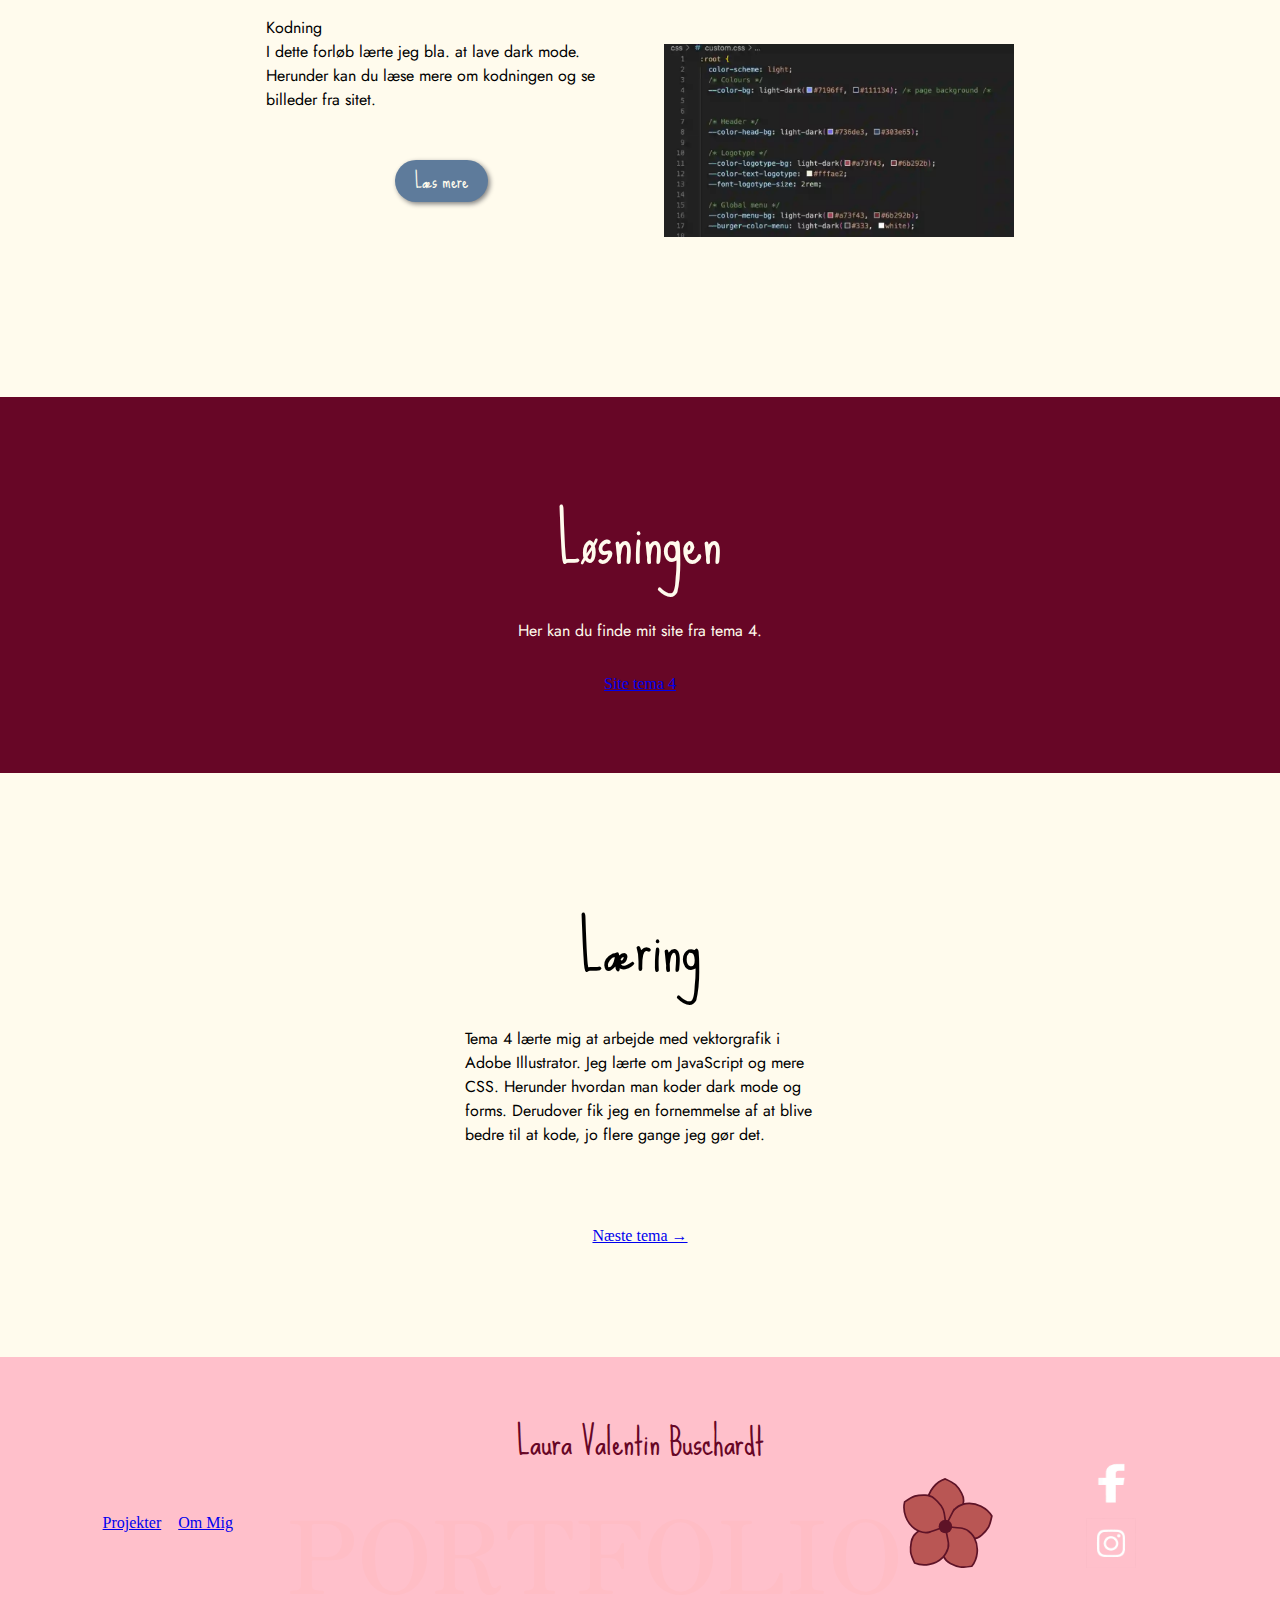
<file: tema4.html>
<!DOCTYPE html>
<html lang="en">

<head>
    <meta charset="UTF-8">
    <meta name="viewport" content="width=device-width, initial-scale=1.0">
    <meta name="robots" content="noindex">

    <link rel="preconnect" href="https://fonts.googleapis.com">
    <link rel="preconnect" href="https://fonts.gstatic.com" crossorigin>
    <link href="https://fonts.googleapis.com/css2?family=Zen+Old+Mincho:wght@600&display=swap" rel="stylesheet">
    <link href="https://fonts.googleapis.com/css2?family=Sue+Ellen+Francisco&display=swap" rel="stylesheet">
    <link href="https://fonts.googleapis.com/css2?family=Jost:ital@0;1&display=swap" rel="stylesheet">
    <link href="https://fonts.googleapis.com/css2?family=Jost:ital,wght@0,500;1,500&display=swap" rel="stylesheet">

    <link rel="stylesheet" href="css/general.css">
    <link rel="stylesheet" href="css/burger.css">
    <link rel="stylesheet" href="css/footer.css">
    <link rel="stylesheet" href="css/tema.css">
    <link rel="stylesheet" href="css/dialog.css">
    <link rel="stylesheet" href="css/animationer.css">
    <link rel="icon" type="image/png" sizes="32x32" href="billeder/favicon-32x32.png">
    <title>Tema 4</title>

</head>

<body>
    <header>
        <div class="logo">
            <a href="index.html"> <img src="billeder/logo.svg" alt="logo"> </a>
        </div>

        <nav>
            <ul class="menu">
                <li><a href="projekt.html">Projekter</a></li>
                <li><a href="om.html">Om Mig</a></li>
            </ul>

            <button class="burger">
                <span class="line"></span>
                <span class="line"></span>
                <span class="line"></span>
            </button>
        </nav>
    </header>



    <main>
        <section class="section_2_1">
            <div class="div_2_1">
                <h1 class="h1_rod"> Tema 4 </h1>
                <h3>Grundlæggende Animationer</h3>
                <p>
                    I tema 4 arbejdede vi med værktøjer som Adobe Illustrator, CSS og JavaScript. I temaet lærte vi at
                    arbejde med
                    vektorgrafik i SVG-format og fik en introduktion til JavaScript til håndtering af funktionalitet på
                    sitet. Derudover
                    opnåede vi mere avancerede færdigheder inden for CSS.
                </p>
                <a href="https://laurabuschardt.github.io/emergency-main/index.html" target="_blank"
                    rel="noopener noreferrer" class="knap">Site tema 4</a>

            </div>
            <a href="https://laurabuschardt.github.io/emergency-main/index.html" target="_blank"
                rel="noopener noreferrer"><img src="billeder/tema4.webp" alt="tema4"></a>

        </section>

        <section class="section_2_2" id="basket">
            <div>
                <h2>Opgave beskrivelse</h2>
                <p>Vi skulle lave et emergency site hvor noget af den basale kode allerede var lavet.</p>

            </div>

        </section>

        <section class="section_2_3">
            <h2 id="basket">Process</h2>
            <div class="flex" id="basket">
                <div class="p_cta">
                    <p class="p_bold">Ide og research</p>
                    <p>
                        Efter at have brainstormet, kom jeg frem til mit emergency emne. Jeg ville gerne lave et site
                        der kunne hjælpe når det
                        bliver koldere udenfor. Herunder kan du læse mere om mit koncept, min tegning og logo.

                    </p>
                    <dialog id="dialog5">

                        <h2> Ide og research</h2>
                        <div class="kun_tekst">
                            <h3> Koncept</h3>
                            <p>
                                Sitet er en guide til hvad man skal gøre, når det begynder at blive koldere i vejret.
                            </p>
                            <h3>Problemstilling</h3>
                            <p>
                                Hvad gør man, når det er blevet koldt udenfor?
                            </p>
                            <h3>
                                Målgruppe
                            </h3>
                            <p>
                                Kvinder (20-50 år) der nemt fryser.
                            </p>
                            <h3>Stil og tone</h3>
                            <p>
                                Cute minimalistisk cartoon, simpel, skitse.

                                Teksterne er skrevet letforståelige, men med en snert af humor/sarkasme.

                            </p>
                            <h3>Værdiord</h3>
                            <p>
                                Koldt, sød, simpel.
                            </p>
                            <div class="h3_img2">
                                <h3>Moodboard</h3>
                                <img src="billeder/tema4_moodboard.webp" alt="moodboard">
                                <h3>Styletile</h3>
                                <img src="billeder/tema4_styletile.webp" alt="styletile">

                            </div>

                        </div>

                        <h2>Tegning</h2>
                        <div>
                            <p>
                                I dette forløb skulle vi lave en tegning. Efter at have fundet inspiration fra
                                Pinterest, lavet et moodboard og fundet
                                ud af hvilken stil og tone jeg gik efter, skitserede jeg en figur der passede til mit
                                valgte emne. Figuren ses herunder:
                            </p>
                            <img src="billeder/tema4_tegning.webp" alt="tegning">
                            <p>
                                Denne figur satte jeg ind på Adobe Illustrator (AI), hvor jeg tegnede efter. Herunder
                                kan du se resultatet:
                            </p>
                            <img src="billeder/tema4_illustrator.webp" alt="tegning">

                        </div>
                        <h2>Logo</h2>
                        <div class="last_div">
                            <p>
                                I Adobe Illustrator lærte vi også at lave et logo. Herunder kan du se hvordan jeg
                                prøvede forskellige fonte, farver og
                                tegnede på dem før jeg endte med et slut resultat:
                            </p>
                            <img src="billeder/tema4_logoide.webp" alt="logo">
                            <p>Resultat:</p>
                            <img src="billeder/logo3-kopi.svg" alt="logo">

                        </div>


                    </dialog>
                    <button class="knap" id="cta_open5">Læs mere</button>

                </div>
                <img src="billeder/tema4_1.webp" alt="udvikling" class="billede">

            </div>


            <div class="flex" id="basket">
                <div class="p_cta">
                    <p class="p_bold">Kodning</p>
                    <p>
                        I dette forløb lærte jeg bla. at lave dark mode. Herunder kan du læse mere om kodningen og se
                        billeder fra sitet.

                    </p>
                    <dialog id="dialog6">

                        <h2>Dark Mode</h2>
                        <div class="h3_img3">

                            <p>
                                Jeg laver det i en :root. Jeg skriver ‘color-scheme: light;’ fordi jeg som udgangspunkt
                                har brugt et lyst tema.
                                Herefter
                                bruger jeg ‘light-dark()’ funktionen, hvor jeg skriver den lyse farve først og den mørke
                                farve efterfølgende inde i
                                parentesen.
                            </p>
                            <img src="billeder/tema4_kode1.webp" alt="kode">
                        </div>
                        <div class="h3_img3">
                            <h3>JavaScript</h3>


                            <p>
                                Her peger jeg på den ‘:root’ jeg lavede i min css. Og ‘#toggle’ peger på den toggle-knap
                                jeg har lavet, som brugeren kan
                                trykke på for at ændre ‘dark/light mode’.
                            </p>
                            <img src=" billeder/tema4_kode2.webp" alt="kode">

                            <p>
                                Ved hjælp af ‘sessionStorage’ kan hjemmesiden huske hvilket tema brugeren har valgt. Og
                                ved hjælp af ‘toggleTheme’ kan
                                man skifte mellem light og dark mode.

                            </p>
                            <img src="billeder/tema4_kode3.webp" alt="kode">

                            <p>
                                Her sørger den for at ‘toggleTheme’ bliver kaldt på, når man bruger min toggle-knap.
                            </p>
                            <img src="billeder/tema4_kode4.webp" alt="kode">

                        </div>

                        <div class="slut">
                            <h3>Resultat</h3>
                            <img src="billeder/tema4_dark.webp" alt="darkmode" class="last2">

                        </div>


                    </dialog>
                    <button class="knap" id="cta_open6">Læs mere</button>

                </div>
                <img src="billeder/tema4_kode.webp" alt="kode">

            </div>
        </section>
        <section class="section_2_4" id="basket">
            <div>
                <h2>Løsningen</h2>
                <p>Her kan du finde mit site fra tema 4.</p>
                <a href="https://laurabuschardt.github.io/emergency-main/index.html" target="_blank"
                    rel="noopener noreferrer" class="knap">Site tema 4</a>

            </div>

        </section>
        <section class="section_2_5">
            <div id="basket">
                <div>
                    <h2> Læring</h2>
                    <p>
                        Tema 4 lærte mig at arbejde med vektorgrafik i Adobe Illustrator. Jeg lærte om JavaScript og
                        mere CSS. Herunder hvordan
                        man koder dark mode og forms. Derudover fik jeg en fornemmelse af at blive bedre til at kode, jo
                        flere gange jeg gør
                        det.


                    </p>
                </div>

                <a href="tema5.html" class="link"><span>Næste tema &#8594;</span></a>

            </div>

        </section>
    </main>

    <footer>
        <section>
            <div class="footer_text">
                <a href="om.html">
                    <h3>Laura Valentin Buschardt</h3>
                </a>
                <a href="index.html">
                    <div class="footer_top">
                        <h1 class="h1_footer">PORTFOLIO</h1>
                        <img src="billeder/logo.svg" alt="logo" class="footer_logo">
                    </div>
                </a>

            </div>

            <div class="footer_knapper">
                <a href="projekt.html" class="knap">Projekter</a>
                <a href="om.html" class="knap">Om Mig</a>

            </div>

            <div class="footer_socials">
                <a href="https://www.facebook.com/lauravalentin.buschardt/" target="_blank"
                    rel="noopener noreferrer"><img src="billeder/facebook.webp" alt="facebook" class="facebook"></a>
                <a href="https://www.instagram.com/laurabuschardt/" target="_blank" rel="noopener noreferrer"><img
                        src="billeder/instagram.webp" alt="instagram" class="instagram"></a>

            </div>
        </section>

    </footer>

    <script src="javascript/burger.js"></script>
    <script src="javascript/dialog4.js"></script>
</body>


</html>
</file>
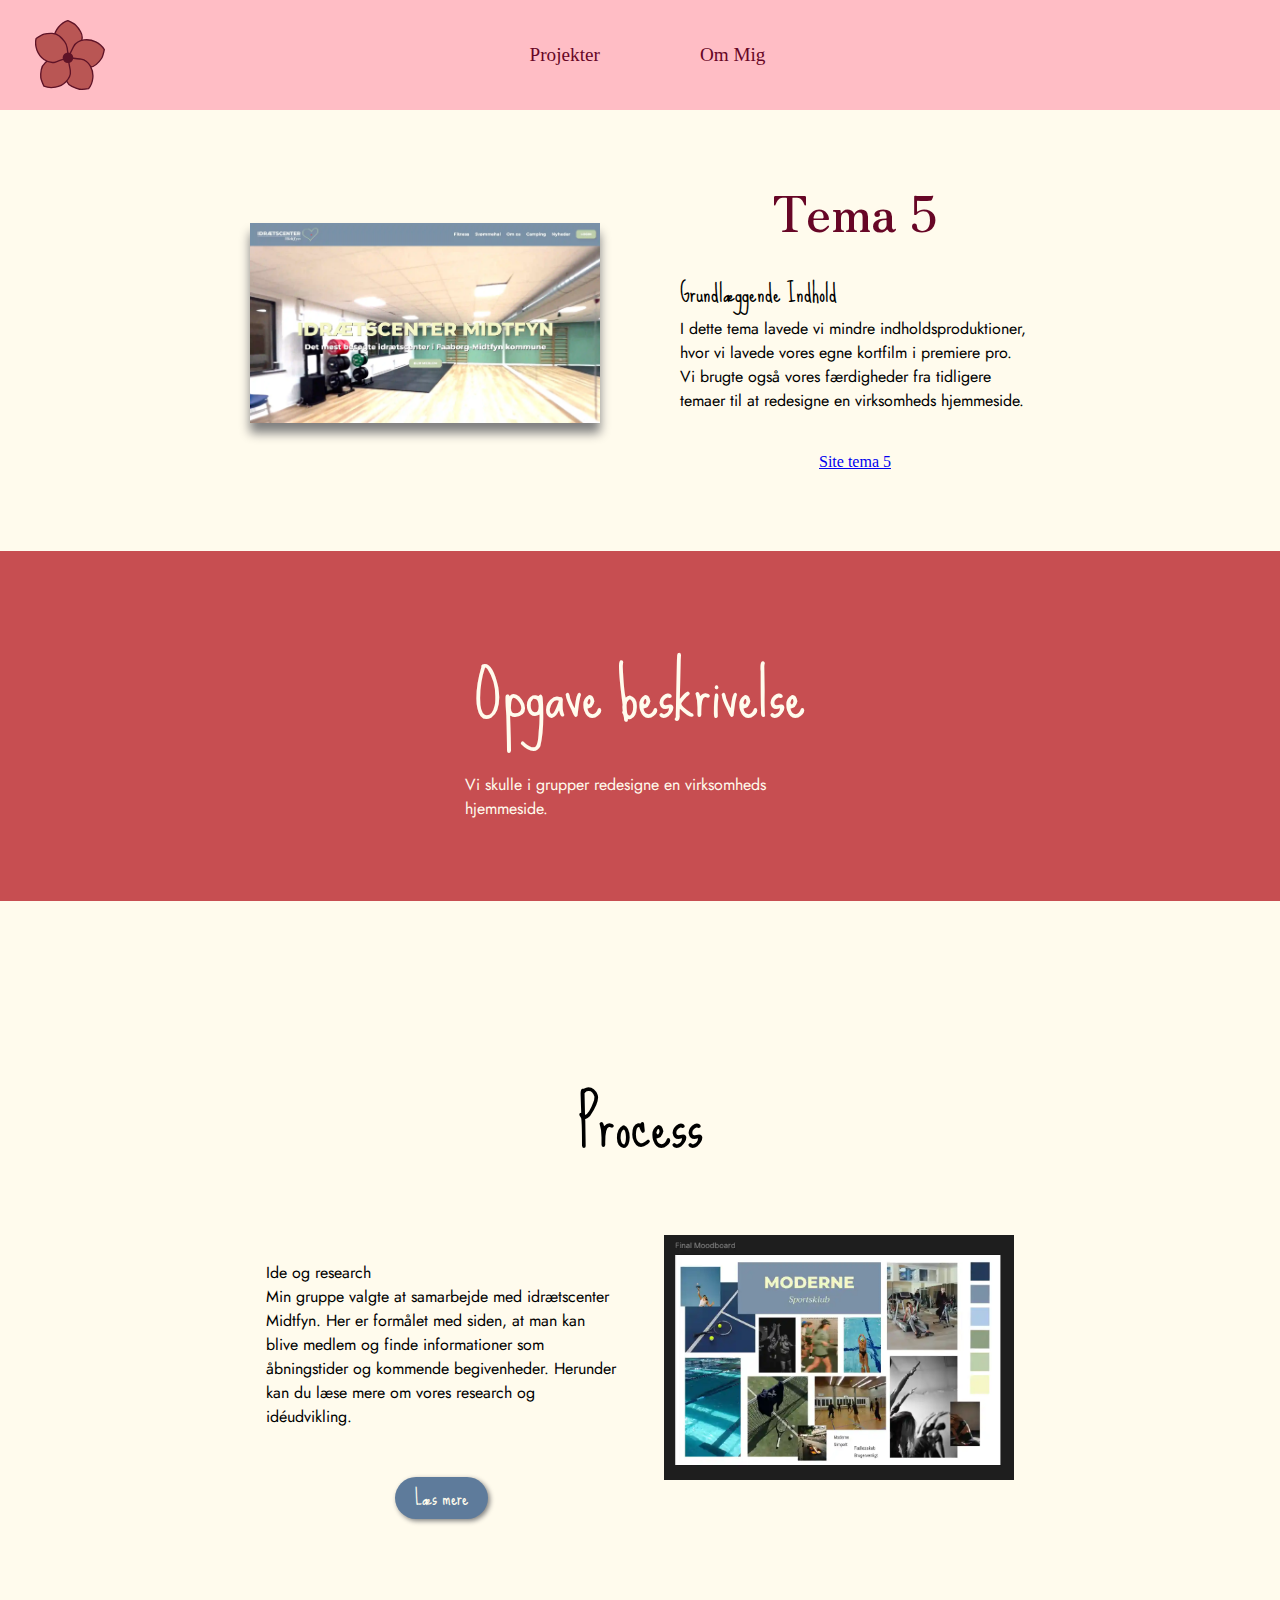
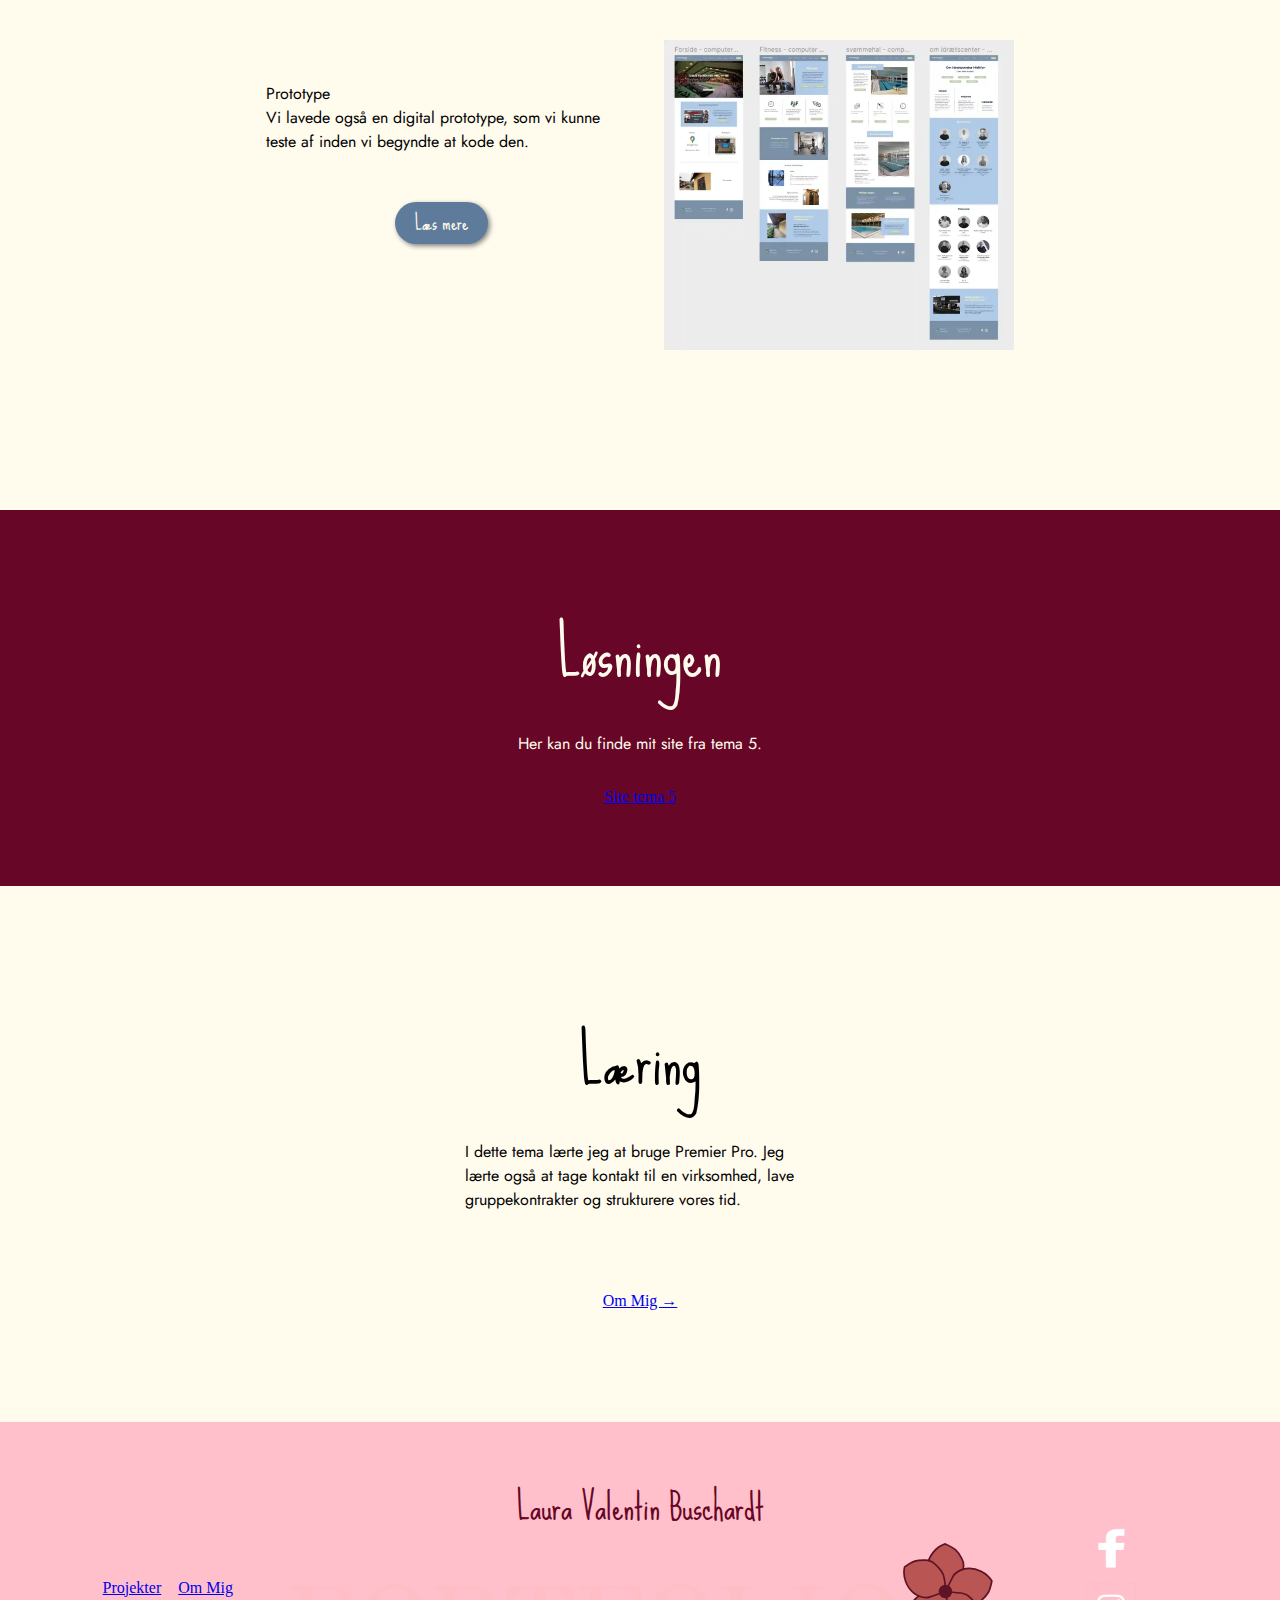
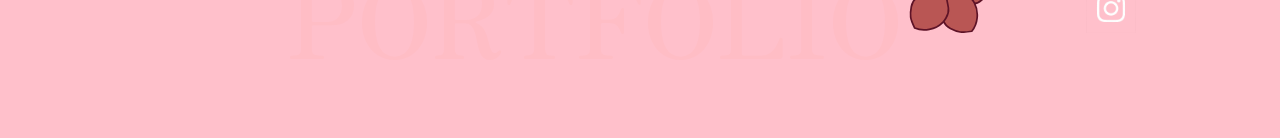
<file: tema5.html>
<!DOCTYPE html>
<html lang="en">

<head>
    <meta charset="UTF-8">
    <meta name="viewport" content="width=device-width, initial-scale=1.0">
    <meta name="robots" content="noindex">

    <link rel="preconnect" href="https://fonts.googleapis.com">
    <link rel="preconnect" href="https://fonts.gstatic.com" crossorigin>
    <link href="https://fonts.googleapis.com/css2?family=Zen+Old+Mincho:wght@600&display=swap" rel="stylesheet">
    <link href="https://fonts.googleapis.com/css2?family=Sue+Ellen+Francisco&display=swap" rel="stylesheet">
    <link href="https://fonts.googleapis.com/css2?family=Jost:ital@0;1&display=swap" rel="stylesheet">
    <link href="https://fonts.googleapis.com/css2?family=Jost:ital,wght@0,500;1,500&display=swap" rel="stylesheet">

    <link rel="stylesheet" href="css/general.css">
    <link rel="stylesheet" href="css/burger.css">
    <link rel="stylesheet" href="css/footer.css">
    <link rel="stylesheet" href="css/tema.css">
    <link rel="stylesheet" href="css/dialog.css">
    <link rel="stylesheet" href="css/animationer.css">
    <link rel="icon" type="image/png" sizes="32x32" href="billeder/favicon-32x32.png">
    <title>Tema 5</title>

</head>

<body>
    <header>
        <div class="logo">
            <a href="index.html"> <img src="billeder/logo.svg" alt="logo"> </a>
        </div>

        <nav>
            <ul class="menu">
                <li><a href="projekt.html">Projekter</a></li>
                <li><a href="om.html">Om Mig</a></li>
            </ul>

            <button class="burger">
                <span class="line"></span>
                <span class="line"></span>
                <span class="line"></span>
            </button>
        </nav>
    </header>


    <main>
        <section class="section_2_1">
            <div class="div_2_1">
                <h1 class="h1_rod"> Tema 5 </h1>
                <h3>Grundlæggende Indhold</h3>
                <p>
                    I dette tema lavede vi mindre indholdsproduktioner, hvor vi lavede vores egne kortfilm i premiere
                    pro. Vi brugte også
                    vores færdigheder fra tidligere temaer til at redesigne en virksomheds hjemmeside.
                </p>
                <a href="https://ibenlehmann.github.io/idraetscenter_midtfyn/?fbclid=IwY2xjawOwscdleHRuA2FlbQIxMABicmlkETE4c3Znd2VuYks4WFlDY0NHc3J0YwZhcHBfaWQQMjIyMDM5MTc4ODIwMDg5MgABHpoqPcerlKx9907WLGPUV-E9dlLEU577t6dTMZSpNbhvZKOjYNKN76y_k-uB_aem__YUZvgFbXpHnvOs-h4n8YQ"
                    target="_blank" rel="noopener noreferrer" class="knap">Site tema 5</a>

            </div>
            <a href="https://ibenlehmann.github.io/idraetscenter_midtfyn/?fbclid=IwY2xjawOwscdleHRuA2FlbQIxMABicmlkETE4c3Znd2VuYks4WFlDY0NHc3J0YwZhcHBfaWQQMjIyMDM5MTc4ODIwMDg5MgABHpoqPcerlKx9907WLGPUV-E9dlLEU577t6dTMZSpNbhvZKOjYNKN76y_k-uB_aem__YUZvgFbXpHnvOs-h4n8YQ"
                target="_blank" rel="noopener noreferrer"><img src="billeder/tema5.webp" alt="Tema5"></a>

        </section>

        <section class="section_2_2" id="basket">
            <div>
                <h2>Opgave beskrivelse</h2>
                <p>Vi skulle i grupper redesigne en virksomheds hjemmeside.</p>

            </div>

        </section>
        <section class="section_2_3">
            <h2 id="basket">Process</h2>
            <div class="flex" id="basket">
                <div class="p_cta">
                    <p class="p_bold">Ide og research</p>
                    <p>
                        Min gruppe valgte at samarbejde med idrætscenter Midtfyn. Her er formålet med siden, at man kan
                        blive medlem og finde
                        informationer som åbningstider og kommende begivenheder. Herunder kan du læse mere om vores
                        research og idéudvikling.

                    </p>
                    <dialog id="dialog7">

                        <h2>Research</h2>
                        <div class="h3_img3">
                            <h3>Interview</h3>
                            <p>
                                Som en del af vores research interviewede vi formanden for centeret. Vi talte blandt
                                andet om hvad de ønskede på deres
                                side og hvad de manglede. De ville blandt andet gerne gøre hjemmesiden mere overskuelig.
                            </p>
                            <h3>Målgruppen</h3>
                            <p>
                                Bred målgruppe, men ville gerne ramme et yngre publikum (16-30 år), selvom centret er
                                for alle.
                            </p>
                            <h3>Moodboard</h3>
                            <img src="billeder/tema5_1.webp" alt="moodboard">
                            <h3>Styletile</h3>
                            <img src="billeder/tema5_styletile.webp" alt="styletile">
                        </div>

                        <div>
                            <h2>Test på originale site</h2>
                            <h3>5-sek test</h3>
                            <p>Vi erfarede, at flere brugere havde svært ved at forstå, hvad formålet med sitet var.
                                Blandt andet troede nogle, at
                                siden handlede om Formel 1. Derudover blev sitet beskrevet som både mørkt og
                                forvirrende.</p>

                        </div>
                        <div class="last_div">
                            <h3>Likert test</h3>
                            <p>
                                Vi lavede også en likert test og her var et af resultaterne at 75% var uenige eller
                                helt
                                uenige med at layoutet var
                                overskueligt og tiltalende.

                            </p>
                            <img src="billeder/tema5_likert.webp" alt="test">


                        </div>

                    </dialog>
                    <button class="knap" id="cta_open7">Læs mere</button>


                </div>
                <img src="billeder/tema5_1.webp" alt="kode" class="billede">

            </div>


            <div class="flex" id="basket">
                <div class="p_cta">
                    <p class="p_bold">Prototype</p>
                    <p>
                        Vi lavede også en digital prototype, som vi kunne teste af inden vi begyndte at kode den.

                    </p>
                    <dialog id="dialog8">

                        <h2>Digital prototype</h2>
                        <div class="h3_img3">
                            <p>Her kan du se vores prototype til desktop</p>
                            <img src="billeder/tema5_2.webp" alt="prototype">

                        </div>
                        <div class="h3_p">
                            <h2>Test</h2>

                            <h3>5-sek test af vores prototype:</h3>
                            <p>
                                Vores 5-sek test viser nu, at brugerne ikke er i tvivl om, hvad sitet handler om. Det
                                står klart for alle at det handler
                                om et idrætscenter. Testen viser også at brugeren nu finder sitet mere overskueligt.

                            </p>

                        </div>


                    </dialog>
                    <button class="knap" id="cta_open8">Læs mere</button>


                </div>
                <img src="billeder/tema5_2.webp" alt="kode">

            </div>
        </section>

        <section class="section_2_4" id="basket">
            <div>
                <h2>Løsningen</h2>
                <p>Her kan du finde mit site fra tema 5.</p>
                <a href="https://ibenlehmann.github.io/idraetscenter_midtfyn/?fbclid=IwY2xjawOwscdleHRuA2FlbQIxMABicmlkETE4c3Znd2VuYks4WFlDY0NHc3J0YwZhcHBfaWQQMjIyMDM5MTc4ODIwMDg5MgABHpoqPcerlKx9907WLGPUV-E9dlLEU577t6dTMZSpNbhvZKOjYNKN76y_k-uB_aem__YUZvgFbXpHnvOs-h4n8YQ"
                    target="_blank" rel="noopener noreferrer" class="knap">Site tema 5</a>

            </div>

        </section>

        <section class="section_2_5">
            <div id="basket">
                <div>
                    <h2> Læring</h2>
                    <p>
                        I dette tema lærte jeg at bruge Premier Pro. Jeg lærte også at tage kontakt til en virksomhed,
                        lave gruppekontrakter og
                        strukturere vores tid.
                    </p>
                </div>

                <a href="om.html" class="link"><span>Om Mig &#8594;</span></a>

            </div>

        </section>



    </main>

    <footer>
        <section>
            <div class="footer_text">
                <a href="om.html">
                    <h3>Laura Valentin Buschardt</h3>
                </a>
                <a href="index.html">
                    <div class="footer_top">
                        <h1 class="h1_footer">PORTFOLIO</h1>
                        <img src="billeder/logo.svg" alt="logo" class="footer_logo">
                    </div>
                </a>

            </div>

            <div class="footer_knapper">
                <a href="projekt.html" class="knap">Projekter</a>
                <a href="om.html" class="knap">Om Mig</a>
            </div>

            <div class="footer_socials">
                <a href="https://www.facebook.com/lauravalentin.buschardt/" target="_blank"
                    rel="noopener noreferrer"><img src="billeder/facebook.webp" alt="facebook" class="facebook"></a>
                <a href="https://www.instagram.com/laurabuschardt/" target="_blank" rel="noopener noreferrer"><img
                        src="billeder/instagram.webp" alt="instagram" class="instagram"></a>

            </div>
        </section>

    </footer>

    <script src="javascript/burger.js"></script>
    <script src="javascript/dialog5.js"></script>
</body>


</html>
</file>
<file: css/burger.css>
/***** menu header ******/

header {
  top: 0;
  display: flex;
  align-items: center;
  padding: 20px;
  background-color: var(--color-pink);
  box-shadow: 0 10px 10px rgba(142, 142, 142, 0.1);
}

.logo img {
  width: 70px;
  height: auto;
  margin-left: 15px;
}

.menu {
  display: flex;
  justify-content: center;
  align-items: center;
  list-style: none;
  margin: 0;
  padding: 0.5rem 1.5rem;
  gap: 50px;
}

nav {
  position: absolute;
  left: 50%;
  transform: translateX(-50%);
}

/* menu text*/

.menu li {
  margin: 0 15px;
  align-self: center;
  font-size: 1.2rem;
}

.menu li:last-child {
  margin-right: 0;
}

.menu a {
  display: block;
  padding: 10px;
  color: var(--color-morkrod);
  text-decoration: none;
  transition: color 0.3s;
  text-align: center;
}

.menu a:hover {
  color: var(--color-white);
}

/******* Burger menu *****/
.burger {
  appearance: none;
  -webkit-appearance: none;
  background: none;
  border: none;
  padding: 0;

  width: 30px;
  height: 20px;
  cursor: pointer;
}

.burger .line {
  display: block;
  width: 100%;
  height: 2px;
  background-color: var(--color-white);
  margin-bottom: 5px;
  transition: 0.2s linear;
}

.burger {
  display: none;
}

@media screen and (max-width: 850px) {
  .menu {
    display: none;
  }

  .logo {
    flex: 0 0 50vw;
  }
  .burger {
    display: block;
    background-color: transparent;
    border: 0;
    flex: 0 0 auto;
    margin: 0 20px;
  }
  .burger.active .line:nth-child(1) {
    transform: rotate(45deg) translate(5px, 5px);
    transition: 0.2s linear;
  }
  .burger.active .line:nth-child(2) {
    opacity: 0;
    transition: 0.15s linear;
  }
  .burger.active .line:nth-child(3) {
    transform: rotate(-45deg) translate(5px, -5px);
    transition: 0.2s linear;
  }
  nav.active .menu {
    display: block;
    background-color: var(--color-pink);
    position: absolute;
    top: 3.6rem;
    right: 0;
    width: clamp(200px, 50vw, 400px);
    z-index: 1;
    opacity: 0.8;
  }
  header > nav li > a:after {
    content: "";
  }
  nav.active .menu li {
    margin: 40px 20px;
    text-align: right;
  }
  nav.active .menu a {
    font-size: 24px;
  }

  nav {
    position: static;
    transform: none;
    margin-left: auto;
  }
}
</file>
<file: css/footer.css>
/* FOOTER */

footer {
  background-color: pink;
  padding: 30px 0;
}

footer h3 {
  justify-self: center;
  color: var(--color-morkrod);
}

.footer_top {
  justify-self: center;
  display: flex;
}

.footer_logo {
  height: 50px;
  width: 50px;
}

.footer_knapper {
  display: flex;
  flex-direction: column;
  gap: 15px;
  justify-self: center;
  margin: 40px 0 25px;
}

.footer_socials {
  display: flex;
  justify-self: center;
  gap: 15px;
}

.facebook {
  height: 40px;
  cursor: pointer;
}

.instagram {
  height: 50px;
  cursor: pointer;
}

.footer_text a {
  text-decoration: none;
}

/**** desktop 850 ****/

@media (min-width: 850px) {
  footer section {
    display: grid;
    grid-template-columns: 1fr 1fr 1fr;
    align-items: center;
    text-align: center;
  }

  .footer_logo {
    height: 90px;
    width: 90px;
  }

  .footer_text {
    grid-column: 2/3;
    grid-row: 1;
    justify-self: center;
  }

  .footer_knapper {
    grid-column: 1/2;
    grid-row: 1;
    justify-self: center;
  }

  .footer_socials {
    display: flex;
    flex-direction: column;
    grid-column: 3/4;
    grid-row: 1;
    justify-self: center;
  }
}

/**** desktop 1050+ ****/

@media (min-width: 1050px) {
  .footer_knapper {
    display: grid;
    grid-template-columns: 1fr 1fr;
  }

  footer {
    padding: 50px;
  }
}
</file>
<file: css/index.css>
/**** FORSIDE ****/
.main_logo {
  height: 70px;
  width: auto;
}

.forside {
  background-color: var(--color-morkrod);
}

.del_to {
  display: flex;
  justify-self: center;
}

.forside_h2 {
  justify-self: center;
  margin-bottom: -1rem;
}

main {
  padding: 6rem 5rem 4rem;
}

.del_tre {
  position: relative;
  width: 450px;
  margin-left: -3rem;
}

.del_tre img {
  width: 87%;
}

.tekst {
  position: absolute;
  top: 50%;
  left: 50%;
  transform: translate(-50%, -50%);
  text-align: center;
  color: var(--color-beige);
  font-size: 11px;
  margin-left: -1.5rem;
}

.tekst h3 {
  margin-top: -0.5rem;
}

.tekst a {
  color: var(--color-orange);
}

.tekst a:visited {
  color: var(--color-orange);
}

#a_h2 {
  text-decoration: none;
}

#a_h2:visited {
  text-decoration: none;
}

/**** Desktop version ****/
@media (min-width: 850px) {
  main {
    padding: 8rem 10rem 6rem;
  }
  .main_logo {
    height: 135px;
  }

  .del_tre {
    width: 450px;
    margin-left: -6rem;
  }

  .del_tre img {
    width: 100%;
  }

  .tekst h3 {
    font-size: 24px;
    margin-right: -2.5rem;
  }
}
@media (min-width: 1200px) {
  .del_tre {
    margin-left: -5rem;
  }
  .del_to h1 {
    font-size: 150px;
  }

  .main_logo {
    height: 200px;
  }

  .forside_h2 {
    margin-bottom: -1rem;
  }

  .forside_h2 {
    font-size: 40px;
  }
}
@media (min-width: 1400px) {
  .del_tre {
    margin-left: -1rem;
  }
}
</file>
<file: css/om.css>
/**** Om Mig ****/
/**** MOBIL ****/

/*** del 1 ***/

.om_1 {
  padding: 3rem 6rem;
  background-color: var(--color-morkrod);
}

.om_1 h1 {
  justify-self: center;
  padding-bottom: 1.5rem;
}

.om_1 h3 {
  color: var(--color-beige);
  padding-bottom: 1rem;
}

.om_1 p {
  color: var(--color-beige);
}

.p_1 {
  padding-bottom: 0.8rem;
}

.om_1 div {
  justify-self: center;
  max-width: 300px;
}

.om_1 img {
  height: 500px;
  width: auto;
  justify-self: center;
  padding: 3rem;
  border-radius: 4rem;
}

/*** del 2 ***/
.om_2 {
  background-color: var(--color-rod);
  color: var(--color-beige);
}

.om_2 h2 {
  justify-self: center;
  padding: 10rem 0 2rem;
}

.om_2 ul {
  justify-self: center;
  padding-bottom: 10rem;
}

/*** del 3 ***/
.om_3 {
  background-color: var(--color-morkrod);
  color: var(--color-beige);
  padding: 10rem 5rem;
}

.om_3 h2 {
  justify-self: center;
  padding-bottom: 1.5rem;
}

.om_3 p {
  justify-self: center;
  max-width: 300px;
}

.p_2 {
  padding-bottom: 1.2rem;
}

/***** Desktop version *****/

@media (min-width: 850px) {
  /* del 1 */

  .om_1_1 {
    display: flex;
    justify-self: center;
    align-items: center;
  }

  .om_1 {
    padding: 8rem;
  }

  .om_1 div {
    max-width: 780px;
  }

  .om_1 h1 {
    font-size: 65px;
  }

  .om_1 h3 {
    font-size: 30px;
    margin-bottom: -0.5rem;
  }

  .om_1 p {
    padding-bottom: 0 0 2rem;
  }

  /*** del 2 ***/
  .om_2 h2 {
    justify-self: center;
    padding: 12rem 0 2rem;
    font-size: 36px;
  }

  .om_2 ul {
    justify-self: center;
    padding-bottom: 12rem;
  }

  /*** del 3 ***/
  .om_3 h2 {
    font-size: 36px;
  }
}
</file>
<file: css/animationer.css>
/*** top linje når man scroller ***/
html::before {
  content: "";
  position: fixed;
  inset: 0;
  block-size: 5px;
  background-color: var(--color-pink);

  animation: site-progress 3s linear;
  transform-origin: 0;
  animation-timeline: scroll();
  z-index: 100;
}

@keyframes site-progress {
  from {
    scale: 0 1;
  }
}

/**** med id basket, bliver synlig når man scroller ***/

#basket {
  animation: clip-reveal-top ease-in-out both;
  animation-timeline: view();
  animation-range: 10% 50%;
}

@keyframes clip-reveal-top {
  from {
    opacity: 0;
    clip-path: inset(0 0 100% 0);
  }
  to {
    opacity: 1;
    clip-path: inset(0 0 0 0);
  }
}
</file>
<file: css/projekt.css>
/*** Projekt ***/
/*** Mobil ***/

main {
  background-color: var(--color-beige);
}

.projekt_1 {
  padding: 3.5rem 3.5rem 4rem;
}

.projekt_1 h1 {
  justify-self: center;
  padding-bottom: 1.2rem;
}

.projekt_1 div {
  max-width: 400px;
  justify-self: center;
}

/* del 2 */

.projekt_2 h3 {
  justify-self: center;
}

.projekt_2 img {
  height: 300px;
  width: auto;
  justify-self: center;
  padding-bottom: 4rem;
}

.projekt_2 a {
  text-decoration: none;
  color: black;
}

.div1 img {
  filter: grayscale(100%);
  transition: filter 0.3s ease;
}

.div2 img {
  filter: grayscale(100%);
  transition: filter 0.3s ease;
}

.div1:hover img {
  transform: scale(1.07);
  filter: grayscale(0%);
}

.div2:hover img {
  transform: scale(1.07);
  filter: grayscale(0%);
}

/*** desktop ***/

@media (min-width: 1000px) {
  .h3_img {
    display: flex;
    gap: 4rem;
    justify-self: center;
  }

  .projekt_1 div {
    max-width: 350px;
  }
}

@media (min-width: 1400px) {
  .section {
    display: flex;
    justify-self: center;
    gap: 5rem;
  }

  main {
    padding: 4rem;
  }

  .projekt_2 img {
    height: 250px;
    width: auto;
    justify-self: center;
    padding-bottom: 4rem;
  }

  .div1 {
    padding-top: 2.5rem;
  }

  .div1:hover img {
    transform: scale(1.1);
  }

  .div2:hover img {
    transform: scale(1.1);
  }
}
</file>
<file: css/tema.css>
/**** tema 2 mobil ****/
main {
  background-color: var(--color-beige);
}

/** del 1 **/

.section_2_1 {
  padding: 4rem 5rem 5rem;
  display: flex;
  flex-direction: column;
  justify-self: center;
}

.section_2_1 img {
  margin-top: 3.5rem;
  width: 350px;
  height: auto;
  box-shadow: 0 10px 10px grey;
}

.section_2_1 p {
  max-width: 350px;
  padding-bottom: 2.5rem;
}

.div_2_1 {
  display: flex;
  flex-direction: column;
}

.div_2_1 h1 {
  align-self: center;
  padding-bottom: 1.5rem;
}

.div_2_1 .knap {
  align-self: center;
}

/* del 2 */
.section_2_2 {
  background-color: var(--color-rod);
  color: var(--color-beige);
  display: flex;
  flex-direction: column;
  align-items: center;
}

.section_2_2 div,
.section_2_4 div {
  padding: 5rem;
}

.section_2_2 h2,
.section_2_4 h2 {
  text-align: center;
  margin-bottom: 1rem;
}

.section_2_2 p {
  max-width: 350px;
}

/***** del 3 *****/
.section_2_3 {
  padding: 7rem 3rem;
}
.section_2_3 h2 {
  text-align: center;
  padding-bottom: 1rem;
}
.section_2_3 p {
  max-width: 350px;
}

.section_2_3 img {
  width: 350px;
  height: auto;
  justify-self: center;
  margin-top: 4rem;
}

.billede {
  margin-bottom: 8rem;
}
.p_cta {
  display: flex;
  flex-direction: column;
  justify-self: center;
}

.p_cta .knap {
  align-self: center;
  margin-top: 3rem;
}

/***** del 4 ****/
.section_2_4 {
  background-color: var(--color-morkrod);
  color: var(--color-beige);
  display: flex;
  flex-direction: column;
  align-items: center;
}

.section_2_4 .knap {
  margin-top: 2rem;
}

.section_2_4 div {
  display: flex;
  flex-direction: column;
  align-items: center;
}

/***** del 5 *****/
.section_2_5 {
  padding: 7rem 5rem;
}

.section_2_5 h2 {
  justify-self: center;
  margin-bottom: 1rem;
}

.section_2_5 p {
  justify-self: center;
  max-width: 350px;
}

.section_2_5 .link {
  display: flex;
  flex-direction: column;
  justify-self: center;

  margin-top: 5rem;
}

.section_2_5 img {
  width: 350px;
  height: auto;
  justify-self: center;
  padding-bottom: 5rem;
}

/****************** desktop ***********************/

@media (min-width: 850px) {
  /* del1 */
  .h1_rod {
    font-size: 50px;
  }
  main h3 {
    font-size: 24px;
  }

  .section_2_1 {
    align-items: center;
  }
}

@media (min-width: 950px) {
  /* del 1 */
  .section_2_1 {
    display: grid;
    grid-template-columns: 1fr 1fr;
    gap: 5rem;
  }

  .section_2_1 img {
    align-self: center;
    margin-top: 0rem;
    width: 350px;
    height: auto;
    order: 1;
  }

  .div_2_1 {
    order: 2;
    justify-self: center;
  }

  /** del 3**/

  .flex {
    display: grid;
    grid-template-columns: 1fr 1fr;
    margin-top: -2rem;
    max-width: 900px;
    gap: 3rem;
    justify-self: center;
    align-items: center;
  }
  .section_2_3 {
    padding: 10rem 5rem;
  }

  /*** del 5 ***/
}

@media (min-width: 1300px) {
  /* del 1 */
  .section_2_1 img {
    width: 600px;
    height: auto;
  }

  .section_2_1 {
    padding: 10rem;
  }

  .h1_rod {
    font-size: 64px;
  }

  main h3 {
    font-size: 30px;
  }

  /** del 5 ***/

  .section_2_5 {
    padding: 10rem 3rem;
  }
}
</file>
<file: css/dialog.css>
/****** dialog bokse styling *****/
dialog {
  background-color: var(--color-pink);
  padding: 2rem;
  width: 450px;
  position: fixed;
  top: 50%;
  left: 50%;
  transform: translate(-50%, -50%);
  border-radius: 1rem;
}

dialog div {
  max-width: 350px;
  margin-bottom: 7rem;
  justify-self: center;
}

dialog p {
  margin-bottom: -3rem;
}

dialog img {
  margin-bottom: 2.5rem;
}

.last {
  margin-bottom: -6rem;
}

.h3_p {
  margin-bottom: 4rem;
}

::backdrop {
  backdrop-filter: blur(5px);
}

/***** Animationer til dialog ******/
/* SPIN-IN animation */
.spinIn {
  animation: spinIn 0.6s ease-out forwards;
}

@keyframes spinIn {
  from {
    transform: translate(-50%, -50%) rotate(-360deg) scale(0);
    opacity: 0;
  }
  to {
    transform: translate(-50%, -50%) rotate(0deg) scale(1);
    opacity: 1;
  }
}
</file>
<file: css/general.css>
/*************** Reset *********************/
* {
  margin: 0;
  padding: 0;
  box-sizing: border-box;
}

img {
  width: 100%;
  height: auto;
  display: block;
}

/* FARVER */
:root {
  --color-morkrod: #670626;
  --color-rod: #c74e51;
  --color-orange: #f99256;
  --color-pink: #ffbdc5;
  --color-beige: #fffbed;
  --color-blue: #5e7b9b;
  --color-black: #000;
  --color-white: #fff;
}

/* FONTE & tekst størrelse */
h1 {
  font-family: "Zen Old Mincho", serif;
  font-weight: 600;
  font-style: normal;
  font-size: 50px;
  color: var(--color-pink);
}

.h1_rod {
  color: var(--color-morkrod);
}

h2 {
  font-family: "Sue Ellen Francisco", cursive;
  font-weight: 400;
  font-style: normal;
  font-size: 32px;
}

h3 {
  font-family: "Sue Ellen Francisco", cursive;
  font-weight: 400;
  font-style: normal;
  font-size: 24px;
}

p {
  font-family: "Jost", sans-serif;
  font-optical-sizing: auto;
  font-weight: 400;
  font-style: normal;
  font-size: 12px;
  line-height: 1.5;
}

@media (min-width: 850px) {
  h1 {
    font-size: 100px;
  }
  h2 {
    font-size: 64px;
  }
  h3 {
    font-size: 36px;
  }
  p {
    font-size: 16px;
  }
}

/* KNAP*/
button {
  background-color: var(--color-blue);
  font-family: "Sue Ellen Francisco", cursive;
  font-weight: 400;
  font-style: normal;
  font-size: 20px;
  color: var(--color-beige);
  border: none;
  padding: 1px 20px;
  border-radius: 30px;
  box-shadow: 2px 2px 5px gray;
  cursor: pointer;
}

button:hover {
  background-color: #40566c;
}
</file>
